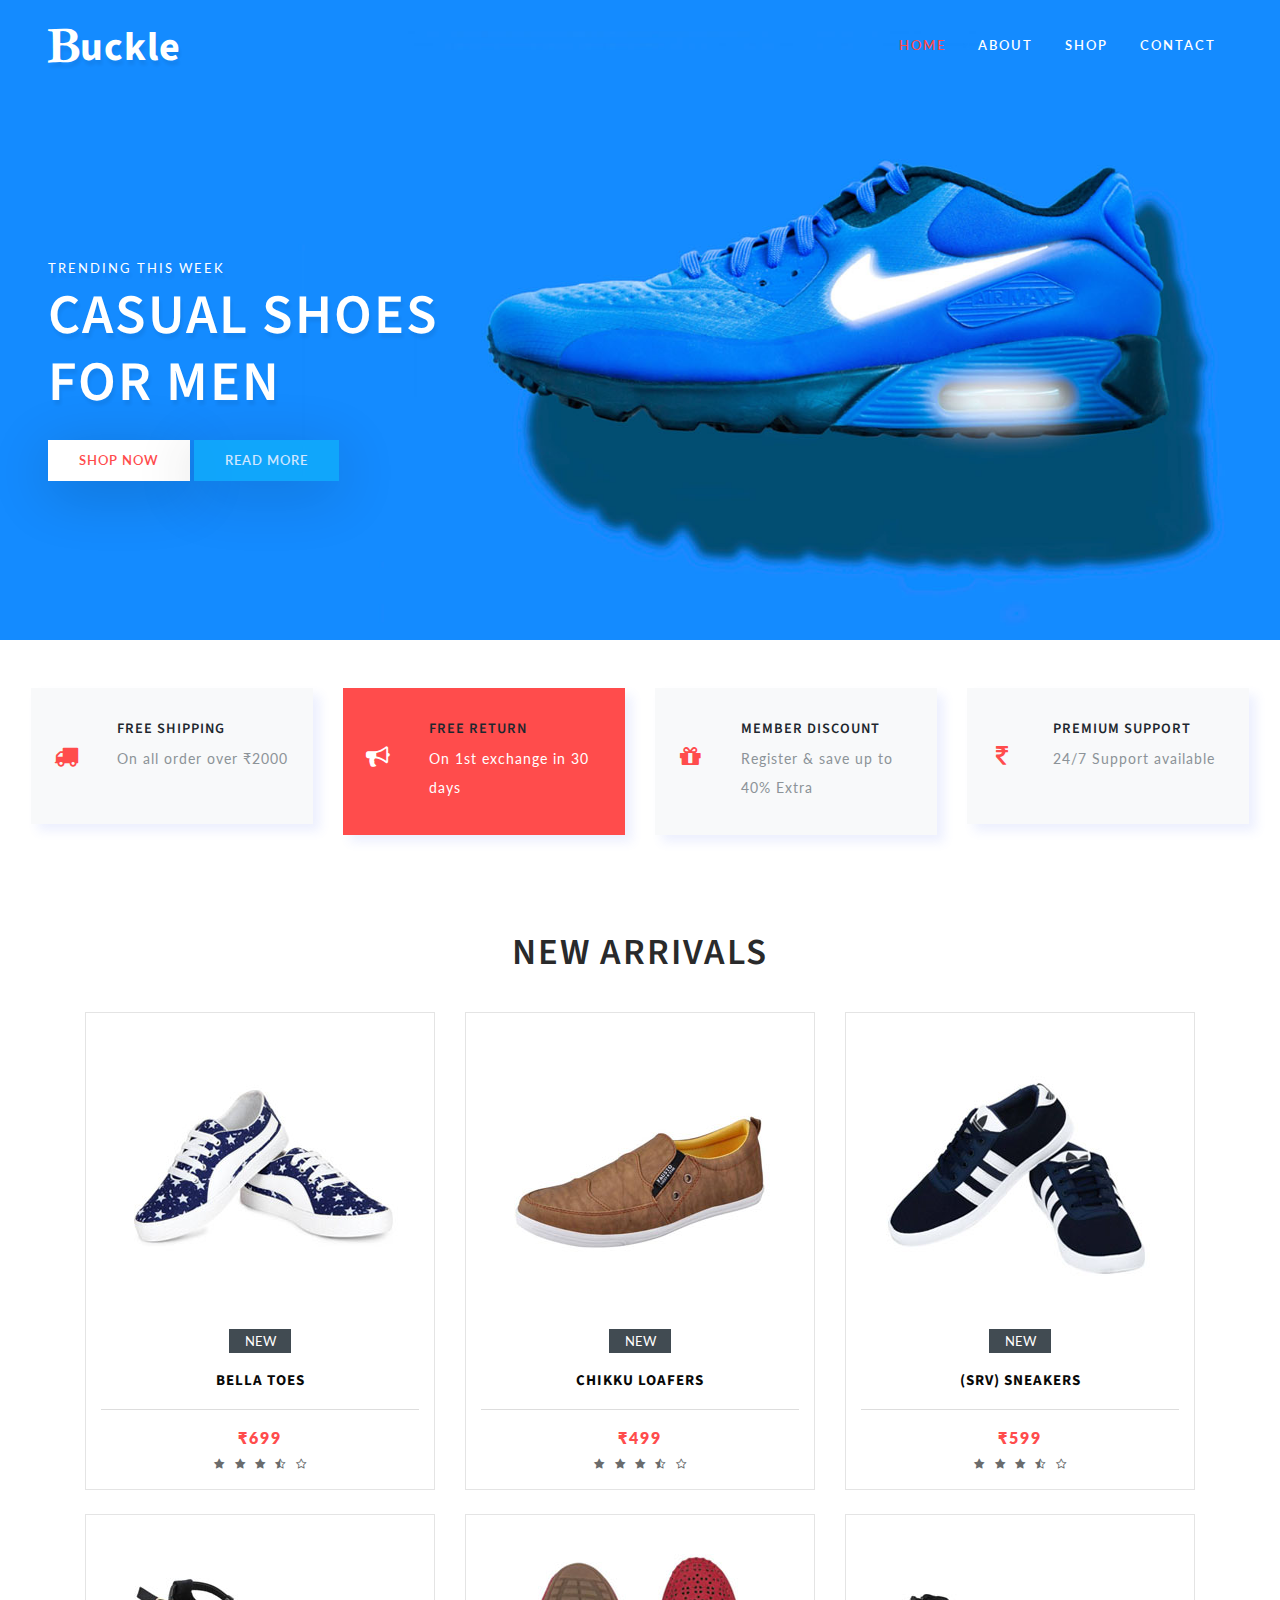
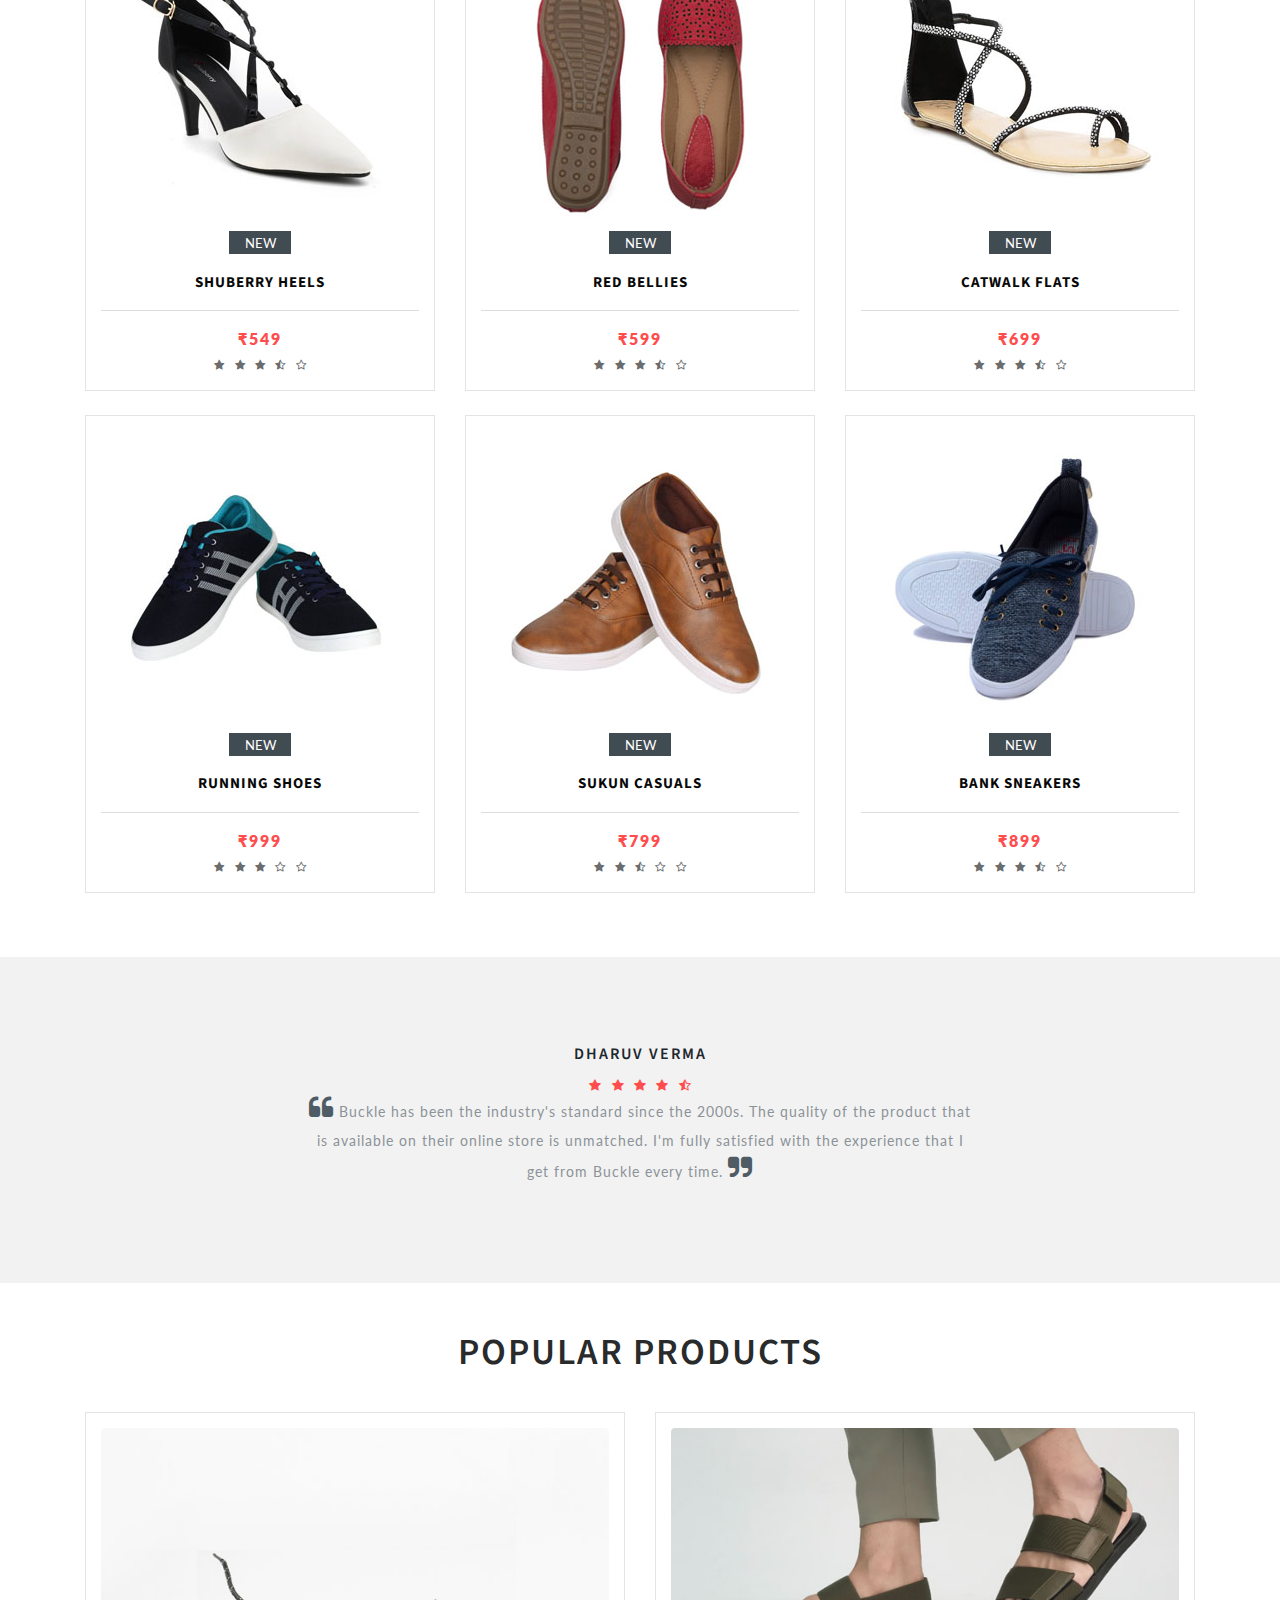
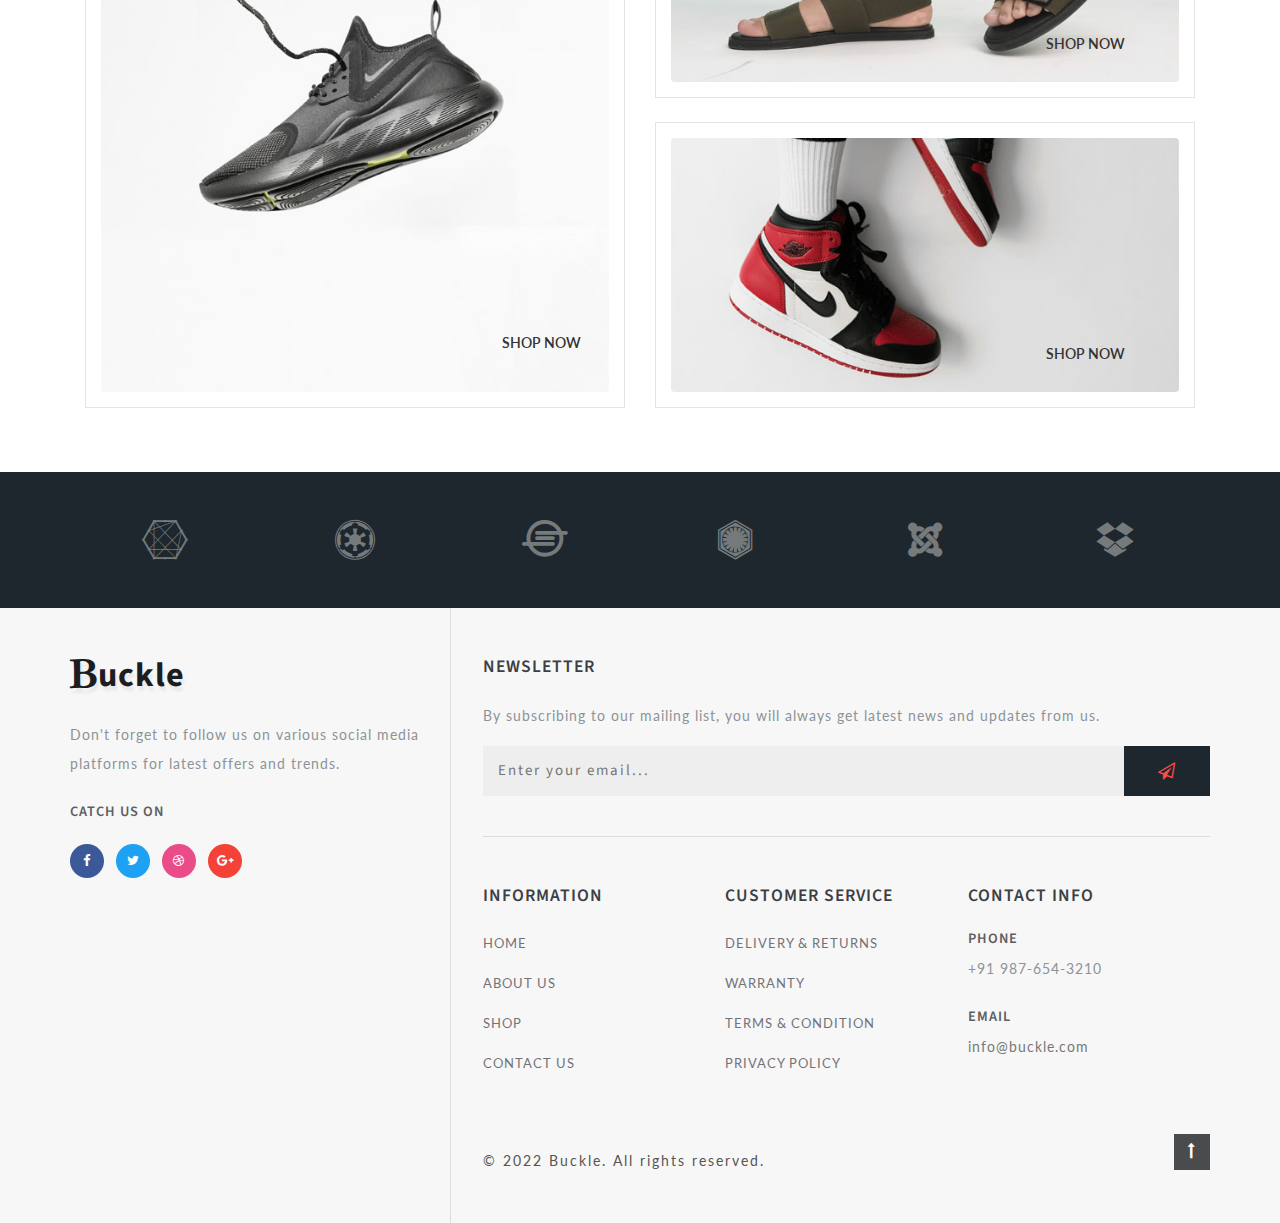
<file: index.html>
<!DOCTYPE html>
<html lang="en-US" dir="ltr">
    <head>
        <title>Buckle | Home</title>
        <meta name="viewport" content="width=device-width, initial-scale=1"/>
        <meta charset="UTF-8"/>
        <script>
            addEventListener("load", function() {
                setTimeout(hideURLbar, 0);
            }, false);
            function hideURLbar() {
                window.scrollTo(0, 1);
            }
        </script>
        <link rel="stylesheet" href="css/bootstrap.css">
        <link rel="stylesheet" href="css/style.css" type="text/css" media="all" />
        <link href="css/font-awesome.css" rel="stylesheet">
        <link rel="icon" href="./images/favicon.png" type="image/png"/>
        <link href="//fonts.googleapis.com/css?family=Lato:100,100i,300,300i,400,400i,700" rel="stylesheet">
        <link href="//fonts.googleapis.com/css?family=Source+Sans+Pro:200,200i,300,300i,400,400i,600,600i,700,700i,900" rel="stylesheet">
    </head>
    <body>
        <div class="main-banner" id="home">
            <header class="header">
                <div class="container-fluid px-lg-5">
                    <nav class="py-4">
                        <div id="logo">
                            <h1> <a href="index.html"><span class="fa fa-bold" aria-hidden="true"></span>uckle</a></h1>
                        </div>
                        <label for="drop" class="toggle">Menu</label>
                        <input type="checkbox" id="drop" />
                        <ul class="menu mt-2">
                            <li class="active"><a href="index.html">Home</a></li>
                            <li><a href="about.html">About</a></li>
                            <li><a href="shop.html">Shop</a></li>
                            <li><a href="contact.html">Contact</a></li>
                        </ul>
                    </nav>
                </div>
            </header>
            <div class="banner-info">
                <p>Trending this week</p>
                <h3 class="mb-4">Casual Shoes for Men</h3>
                <div class="ban-buttons">
                    <a href="shop.html" class="btn">Shop Now</a>
                    <a href="#" class="btn active">Read More</a>
                </div>
            </div>
        </div>
        <section class="about py-md-5 py-5">
            <div class="container-fluid">
                <div class="feature-grids row px-3">
                    <div class="col-lg-3 gd-bottom">
                        <div class="bottom-gd row">
                            <div class="icon-gd col-md-3 text-center"><span class="fa fa-truck" aria-hidden="true"></span></div>
                            <div class="icon-gd-info col-md-9">
                                <h3 class="mb-2">FREE SHIPPING</h3>
                                <p>On all order over ₹2000</p>
                            </div>
                        </div>
                    </div>
                    <div class="col-lg-3 gd-bottom">
                        <div class="bottom-gd row bottom-gd2-active">
                            <div class="icon-gd col-md-3 text-center"><span class="fa fa-bullhorn" aria-hidden="true"></span></div>
                            <div class="icon-gd-info col-md-9">
                                <h3 class="mb-2">FREE RETURN</h3>
                                <p>On 1st exchange in 30 days</p>
                            </div>
                        </div>
                    </div>
                    <div class="col-lg-3 gd-bottom">
                        <div class="bottom-gd row">
                            <div class="icon-gd col-md-3 text-center"> <span class="fa fa-gift" aria-hidden="true"></span></div>
                            <div class="icon-gd-info col-md-9">
                                <h3 class="mb-2">MEMBER DISCOUNT</h3>
                                <p>Register & save up to 40% Extra</p>
                            </div>

                        </div>
                    </div>
                    <div class="col-lg-3 gd-bottom">
                        <div class="bottom-gd row">
                            <div class="icon-gd col-md-3 text-center"> <span class="fa fa-inr" aria-hidden="true"></span></div>
                            <div class="icon-gd-info col-md-9">
                                <h3 class="mb-2">PREMIUM SUPPORT</h3>
                                <p>24/7 Support available</p>
                            </div>
                        </div>
                    </div>
                </div>
            </div>
        </section>
        <section class="about py-5">
            <div class="container pb-lg-3">
                <h3 class="tittle text-center">New Arrivals</h3>
                <div class="row">
                    <div class="col-md-4 product-men">
                        <div class="product-shoe-info shoe text-center">
                            <div class="men-thumb-item">
                                <img src="images/s1.jpg" class="img-fluid" alt="">
                                <span class="product-new-top">New</span>
                            </div>
                            <div class="item-info-product">
                                <h4>
                                    <a href="shop.html">Bella Toes </a>
                                </h4>

                                <div class="product_price">
                                    <div class="grid-price">
                                        <span class="money">₹699</span>
                                    </div>
                                </div>
                                <ul class="stars">
                                    <li><a href="#"><span class="fa fa-star" aria-hidden="true"></span></a></li>
                                    <li><a href="#"><span class="fa fa-star" aria-hidden="true"></span></a></li>
                                    <li><a href="#"><span class="fa fa-star" aria-hidden="true"></span></a></li>
                                    <li><a href="#"><span class="fa fa-star-half-o" aria-hidden="true"></span></a></li>
                                    <li><a href="#"><span class="fa fa-star-o" aria-hidden="true"></span></a></li>
                                </ul>
                            </div>
                        </div>
                    </div>
                    <div class="col-md-4 product-men">
                        <div class="product-shoe-info shoe text-center">
                            <div class="men-thumb-item">
                                <img src="images/s2.jpg" class="img-fluid" alt="">
                                <span class="product-new-top">New</span>
                            </div>
                            <div class="item-info-product">
                                <h4>
                                    <a href="shop.html">Chikku Loafers </a>
                                </h4>

                                <div class="product_price">
                                    <div class="grid-price">
                                        <span class="money">₹499</span>
                                    </div>
                                </div>
                                <ul class="stars">
                                    <li><a href="#"><span class="fa fa-star" aria-hidden="true"></span></a></li>
                                    <li><a href="#"><span class="fa fa-star" aria-hidden="true"></span></a></li>
                                    <li><a href="#"><span class="fa fa-star" aria-hidden="true"></span></a></li>
                                    <li><a href="#"><span class="fa fa-star-half-o" aria-hidden="true"></span></a></li>
                                    <li><a href="#"><span class="fa fa-star-o" aria-hidden="true"></span></a></li>
                                </ul>
                            </div>
                        </div>
                    </div>
                    <div class="col-md-4 product-men">
                        <div class="product-shoe-info shoe text-center">
                            <div class="men-thumb-item">
                                <img src="images/s3.jpg" class="img-fluid" alt="">
                                <span class="product-new-top">New</span>
                            </div>
                            <div class="item-info-product">
                                <h4>
                                    <a href="shop.html">(SRV) Sneakers </a>
                                </h4>

                                <div class="product_price">
                                    <div class="grid-price">
                                        <span class="money">₹599</span>
                                    </div>
                                </div>
                                <ul class="stars">
                                    <li><a href="#"><span class="fa fa-star" aria-hidden="true"></span></a></li>
                                    <li><a href="#"><span class="fa fa-star" aria-hidden="true"></span></a></li>
                                    <li><a href="#"><span class="fa fa-star" aria-hidden="true"></span></a></li>
                                    <li><a href="#"><span class="fa fa-star-half-o" aria-hidden="true"></span></a></li>
                                    <li><a href="#"><span class="fa fa-star-o" aria-hidden="true"></span></a></li>
                                </ul>
                            </div>
                        </div>
                    </div>
                    <div class="col-md-4 product-men my-lg-4">
                        <div class="product-shoe-info shoe text-center">
                            <div class="men-thumb-item">
                                <img src="images/s4.jpg" class="img-fluid" alt="">
                                <span class="product-new-top">New</span>
                            </div>
                            <div class="item-info-product">
                                <h4>
                                    <a href="shop.html">Shuberry Heels</a>
                                </h4>

                                <div class="product_price">
                                    <div class="grid-price">
                                        <span class="money">₹549</span>
                                    </div>
                                </div>
                                <ul class="stars">
                                    <li><a href="#"><span class="fa fa-star" aria-hidden="true"></span></a></li>
                                    <li><a href="#"><span class="fa fa-star" aria-hidden="true"></span></a></li>
                                    <li><a href="#"><span class="fa fa-star" aria-hidden="true"></span></a></li>
                                    <li><a href="#"><span class="fa fa-star-half-o" aria-hidden="true"></span></a></li>
                                    <li><a href="#"><span class="fa fa-star-o" aria-hidden="true"></span></a></li>
                                </ul>
                            </div>
                        </div>
                    </div>
                    <div class="col-md-4 product-men my-lg-4">
                        <div class="product-shoe-info shoe text-center">
                            <div class="men-thumb-item">
                                <img src="images/s5.jpg" class="img-fluid" alt="">
                                <span class="product-new-top">New</span>
                            </div>
                            <div class="item-info-product">
                                <h4>
                                    <a href="shop.html">Red Bellies </a>
                                </h4>

                                <div class="product_price">
                                    <div class="grid-price">
                                        <span class="money">₹599</span>
                                    </div>
                                </div>
                                <ul class="stars">
                                    <li><a href="#"><span class="fa fa-star" aria-hidden="true"></span></a></li>
                                    <li><a href="#"><span class="fa fa-star" aria-hidden="true"></span></a></li>
                                    <li><a href="#"><span class="fa fa-star" aria-hidden="true"></span></a></li>
                                    <li><a href="#"><span class="fa fa-star-half-o" aria-hidden="true"></span></a></li>
                                    <li><a href="#"><span class="fa fa-star-o" aria-hidden="true"></span></a></li>
                                </ul>
                            </div>
                        </div>
                    </div>
                    <div class="col-md-4 product-men my-lg-4">
                        <div class="product-shoe-info shoe text-center">
                            <div class="men-thumb-item">
                                <img src="images/s6.jpg" class="img-fluid" alt="">
                                <span class="product-new-top">New</span>
                            </div>
                            <div class="item-info-product">
                                <h4>
                                    <a href="shop.html">Catwalk Flats </a>
                                </h4>

                                <div class="product_price">
                                    <div class="grid-price">
                                        <span class="money">₹699</span>
                                    </div>
                                </div>
                                <ul class="stars">
                                    <li><a href="#"><span class="fa fa-star" aria-hidden="true"></span></a></li>
                                    <li><a href="#"><span class="fa fa-star" aria-hidden="true"></span></a></li>
                                    <li><a href="#"><span class="fa fa-star" aria-hidden="true"></span></a></li>
                                    <li><a href="#"><span class="fa fa-star-half-o" aria-hidden="true"></span></a></li>
                                    <li><a href="#"><span class="fa fa-star-o" aria-hidden="true"></span></a></li>
                                </ul>
                            </div>
                        </div>
                    </div>
                    <div class="col-md-4 product-men">
                        <div class="product-shoe-info shoe text-center">
                            <div class="men-thumb-item">
                                <img src="images/s7.jpg" class="img-fluid" alt="">
                                <span class="product-new-top">New</span>
                            </div>
                            <div class="item-info-product">
                                <h4>
                                    <a href="shop.html">Running Shoes </a>
                                </h4>

                                <div class="product_price">
                                    <div class="grid-price">
                                        <span class="money">₹999</span>
                                    </div>
                                </div>
                                <ul class="stars">
                                    <li><a href="#"><span class="fa fa-star" aria-hidden="true"></span></a></li>
                                    <li><a href="#"><span class="fa fa-star" aria-hidden="true"></span></a></li>
                                    <li><a href="#"><span class="fa fa-star" aria-hidden="true"></span></a></li>
                                    <li><a href="#"><span class="fa fa-star-o" aria-hidden="true"></span></a></li>
                                    <li><a href="#"><span class="fa fa-star-o" aria-hidden="true"></span></a></li>
                                </ul>
                            </div>
                        </div>
                    </div>
                    <div class="col-md-4 product-men">
                        <div class="product-shoe-info shoe text-center">
                            <div class="men-thumb-item">
                                <img src="images/s8.jpg" class="img-fluid" alt="">
                                <span class="product-new-top">New</span>
                            </div>
                            <div class="item-info-product">
                                <h4>
                                    <a href="shop.html">Sukun Casuals </a>
                                </h4>

                                <div class="product_price">
                                    <div class="grid-price ">
                                        <span class="money ">₹799</span>
                                    </div>
                                </div>
                                <ul class="stars">
                                    <li><a href="#"><span class="fa fa-star" aria-hidden="true"></span></a></li>
                                    <li><a href="#"><span class="fa fa-star" aria-hidden="true"></span></a></li>
                                    <li><a href="#"><span class="fa fa-star-half-o" aria-hidden="true"></span></a></li>
                                    <li><a href="#"><span class="fa fa-star-o" aria-hidden="true"></span></a></li>
                                    <li><a href="#"><span class="fa fa-star-o" aria-hidden="true"></span></a></li>
                                </ul>
                            </div>
                        </div>
                    </div>
                    <div class="col-md-4 product-men">
                        <div class="product-shoe-info shoe text-center">
                            <div class="men-thumb-item">
                                <img src="images/s9.jpg" class="img-fluid" alt="">
                                <span class="product-new-top">New</span>
                            </div>
                            <div class="item-info-product">
                                <h4>
                                    <a href="shop.html">Bank Sneakers</a>
                                </h4>

                                <div class="product_price">
                                    <div class="grid-price">
                                        <span class="money">₹899</span>
                                    </div>
                                </div>
                                <ul class="stars">
                                    <li><a href="#"><span class="fa fa-star" aria-hidden="true"></span></a></li>
                                    <li><a href="#"><span class="fa fa-star" aria-hidden="true"></span></a></li>
                                    <li><a href="#"><span class="fa fa-star" aria-hidden="true"></span></a></li>
                                    <li><a href="#"><span class="fa fa-star-half-o" aria-hidden="true"></span></a></li>
                                    <li><a href="#"><span class="fa fa-star-o" aria-hidden="true"></span></a></li>
                                </ul>
                            </div>
                        </div>
                    </div>
                </div>
            </div>
        </section>
        <section class="testimonials py-5">
            <div class="container">
                <div class="test-info text-center">
                    <h3 class="my-md-2 my-3">Dharuv Verma</h3>
                    <ul class="list-unstyled w3layouts-icons clients">
                        <li>
                            <span class="fa fa-star"></span>
                        </li>
                        <li>
                            <span class="fa fa-star"></span>
                        </li>
                        <li>
                            <span class="fa fa-star"></span>
                        </li>
                        <li>
                            <span class="fa fa-star"></span>
                        </li>
                        <li>
                            <span class="fa fa-star-half-o"></span>
                        </li>
                    </ul>
                    <p><span class="fa fa-quote-left"></span> Buckle has been the industry's standard since the 2000s. The quality of the product that is available on their online store is unmatched. I'm fully satisfied with the experience that I get from Buckle every time. <span class="fa fa-quote-right"></span></p>
                </div>
            </div>
        </section>
        <section class="about py-5">
            <div class="container pb-lg-3">
                <h3 class="tittle text-center">Popular Products</h3>
                <div class="row">
                    <div class="col-md-6 latest-left">
                        <div class="product-shoe-info shoe text-center">
                            <img src="images/img1.jpg" class="img-fluid" alt="">
                            <div class="shop-now"><a href="shop.html" class="btn">Shop Now</a></div>
                        </div>
                    </div>
                    <div class="col-md-6 latest-right">
                        <div class="row latest-grids">
                            <div class="latest-grid1 product-men col-12">
                                <div class="product-shoe-info shoe text-center">
                                    <div class="men-thumb-item">
                                        <img src="images/img2.jpg" class="img-fluid" alt="">
                                        <div class="shop-now"><a href="shop.html" class="btn">Shop Now</a></div>
                                    </div>
                                </div>
                            </div>
                            <div class="latest-grid2 product-men col-12 mt-lg-4">
                                <div class="product-shoe-info shoe text-center">
                                    <div class="men-thumb-item">
                                        <img src="images/img3.jpg" class="img-fluid" alt="">
                                        <div class="shop-now"><a href="shop.html" class="btn">Shop Now</a></div>
                                    </div>
                                </div>
                            </div>
                        </div>
                    </div>
                </div>
            </div>
        </section>
        <section class="brands py-5" id="brands">
            <div class="container py-lg-0">
                <div class="row text-center brand-items">
                    <div class="col-sm-2 col-3">
                        <a href="#"><span class="fa fa-connectdevelop" aria-hidden="true"></span></a>
                    </div>
                    <div class="col-sm-2 col-3">
                        <a href="#"><span class="fa fa-empire" aria-hidden="true"></span></a>
                    </div>
                    <div class="col-sm-2 col-3">
                        <a href="#"><span class="fa fa-ioxhost" aria-hidden="true"></span></a>
                    </div>
                    <div class="col-sm-2 col-3">
                        <a href="#"><span class="fa fa-first-order" aria-hidden="true"></span></a>
                    </div>
                    <div class="col-sm-2 col-3 mt-sm-0 mt-4">
                        <a href="#"><span class="fa fa-joomla" aria-hidden="true"></span></a>
                    </div>
                    <div class="col-sm-2 col-3 mt-sm-0 mt-4">
                        <a href="#"><span class="fa fa-dropbox" aria-hidden="true"></span></a>
                    </div>
                </div>
            </div>
        </section>
        <footer>
            <div class="container">
                <div class="row footer-top">
                    <div class="col-lg-4 footer-grid_section_w3layouts">
                        <h2 class="logo-2 mb-lg-4 mb-3">
                            <a href="index.html"><span class="fa fa-bold" aria-hidden="true"></span>uckle</a>
                        </h2>
                        <p>Don't forget to follow us on various social media platforms for latest offers and trends.</p>
                        <h4 class="sub-con-fo ad-info my-4">Catch us on</h4>
                        <ul class="w3layouts_social_list list-unstyled">
                            <li>
                                <a href="#" class="w3pvt_facebook">
                                    <span class="fa fa-facebook-f"></span>
                                </a>
                            </li>
                            <li class="mx-2">
                                <a href="#" class="w3pvt_twitter">
                                    <span class="fa fa-twitter"></span>
                                </a>
                            </li>
                            <li>
                                <a href="#" class="w3pvt_dribble">
                                    <span class="fa fa-dribbble"></span>
                                </a>
                            </li>
                            <li class="ml-2">
                                <a href="#" class="w3pvt_google">
                                    <span class="fa fa-google-plus"></span>
                                </a>
                            </li>
                        </ul>
                    </div>
                    <div class="col-lg-8 footer-right">
                        <div class="w3layouts-news-letter">
                            <h3 class="footer-title text-uppercase text-wh mb-lg-4 mb-3">Newsletter</h3>
                            <p>By subscribing to our mailing list, you will always get latest news and updates from us.</p>
                            <form action="#" method="post" class="w3layouts-newsletter">
                                <input type="email" name="Email" placeholder="Enter your email..." required="">
                                <button class="btn1"><span class="fa fa-paper-plane-o" aria-hidden="true"></span></button>
                            </form>
                        </div>
                        <div class="row mt-lg-4 bottom-w3layouts-sec-nav mx-0">
                            <div class="col-md-4 footer-grid_section_w3layouts">
                                <h3 class="footer-title text-uppercase text-wh mb-lg-4 mb-3">Information</h3>
                                <ul class="list-unstyled w3layouts-icons">
                                    <li>
                                        <a href="index.html">Home</a>
                                    </li>
                                    <li class="mt-3">
                                        <a href="about.html">About Us</a>
                                    </li>
                                    <li class="mt-3">
                                        <a href="shop.html">Shop</a>
                                    </li>
                                    <li class="mt-3">
                                        <a href="contact.html">Contact Us</a>
                                    </li>
                                </ul>
                            </div>
                            <div class="col-md-4 footer-grid_section_w3layouts">
                                <div class="agileinfo_social_icons">
                                    <h3 class="footer-title text-uppercase text-wh mb-lg-4 mb-3">Customer Service</h3>
                                    <ul class="list-unstyled w3layouts-icons">
                                        <li class="mt-3">
                                            <a href="#">Delivery & Returns</a>
                                        </li>
                                        <li class="mt-3">
                                            <a href="#">Warranty</a>
                                        </li>
                                        <li class="mt-3">
                                            <a href="#">Terms & Condition</a>
                                        </li>
                                        <li class="mt-3">
                                            <a href="#">Privacy Policy</a>
                                        </li>
                                    </ul>
                                </div>
                            </div>
                            <div class="col-md-4 footer-grid_section_w3layouts my-md-0 my-5">
                                <h3 class="footer-title text-uppercase text-wh mb-lg-4 mb-3">Contact Info</h3>
                                <div class="contact-info">
                                    <div class="footer-address-inf">
                                        <h4 class="ad-info mb-2">Phone</h4>
                                        <p>+91 987-654-3210</p>
                                    </div>
                                    <div class="footer-address-inf my-4">
                                        <h4 class="ad-info mb-2">Email </h4>
                                        <p><a href="mailto:info@buckle.com">info@buckle.com</a></p>
                                    </div>
                                </div>
                            </div>
                        </div>
                        <div class="cpy-right text-left row">
                            <p class="col-md-10">© 2022 Buckle. All rights reserved.</p>
                            <a href="#home" class="move-top text-right col-md-2"><span class="fa fa-long-arrow-up" aria-hidden="true"></span></a>
                        </div>
                    </div>
                </div>
            </div>
        </footer>
    </body>
</html>
</file>
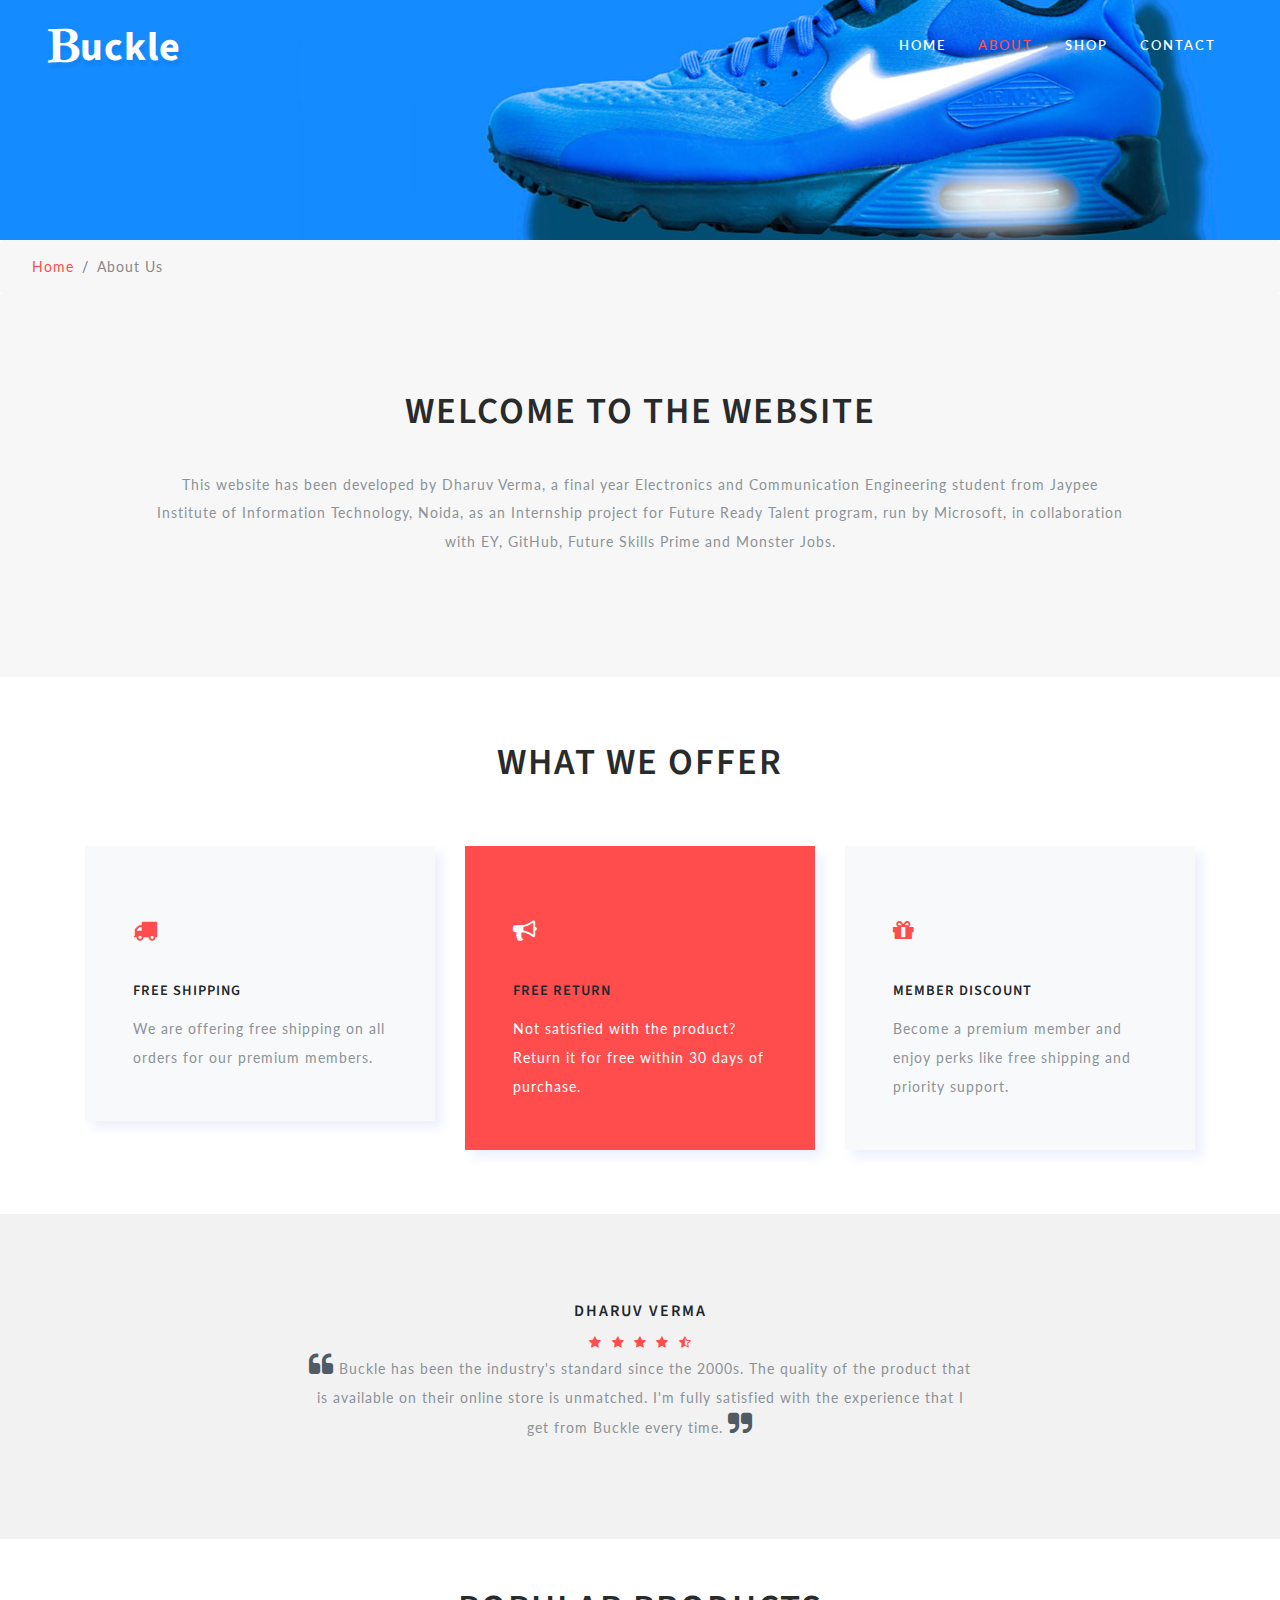
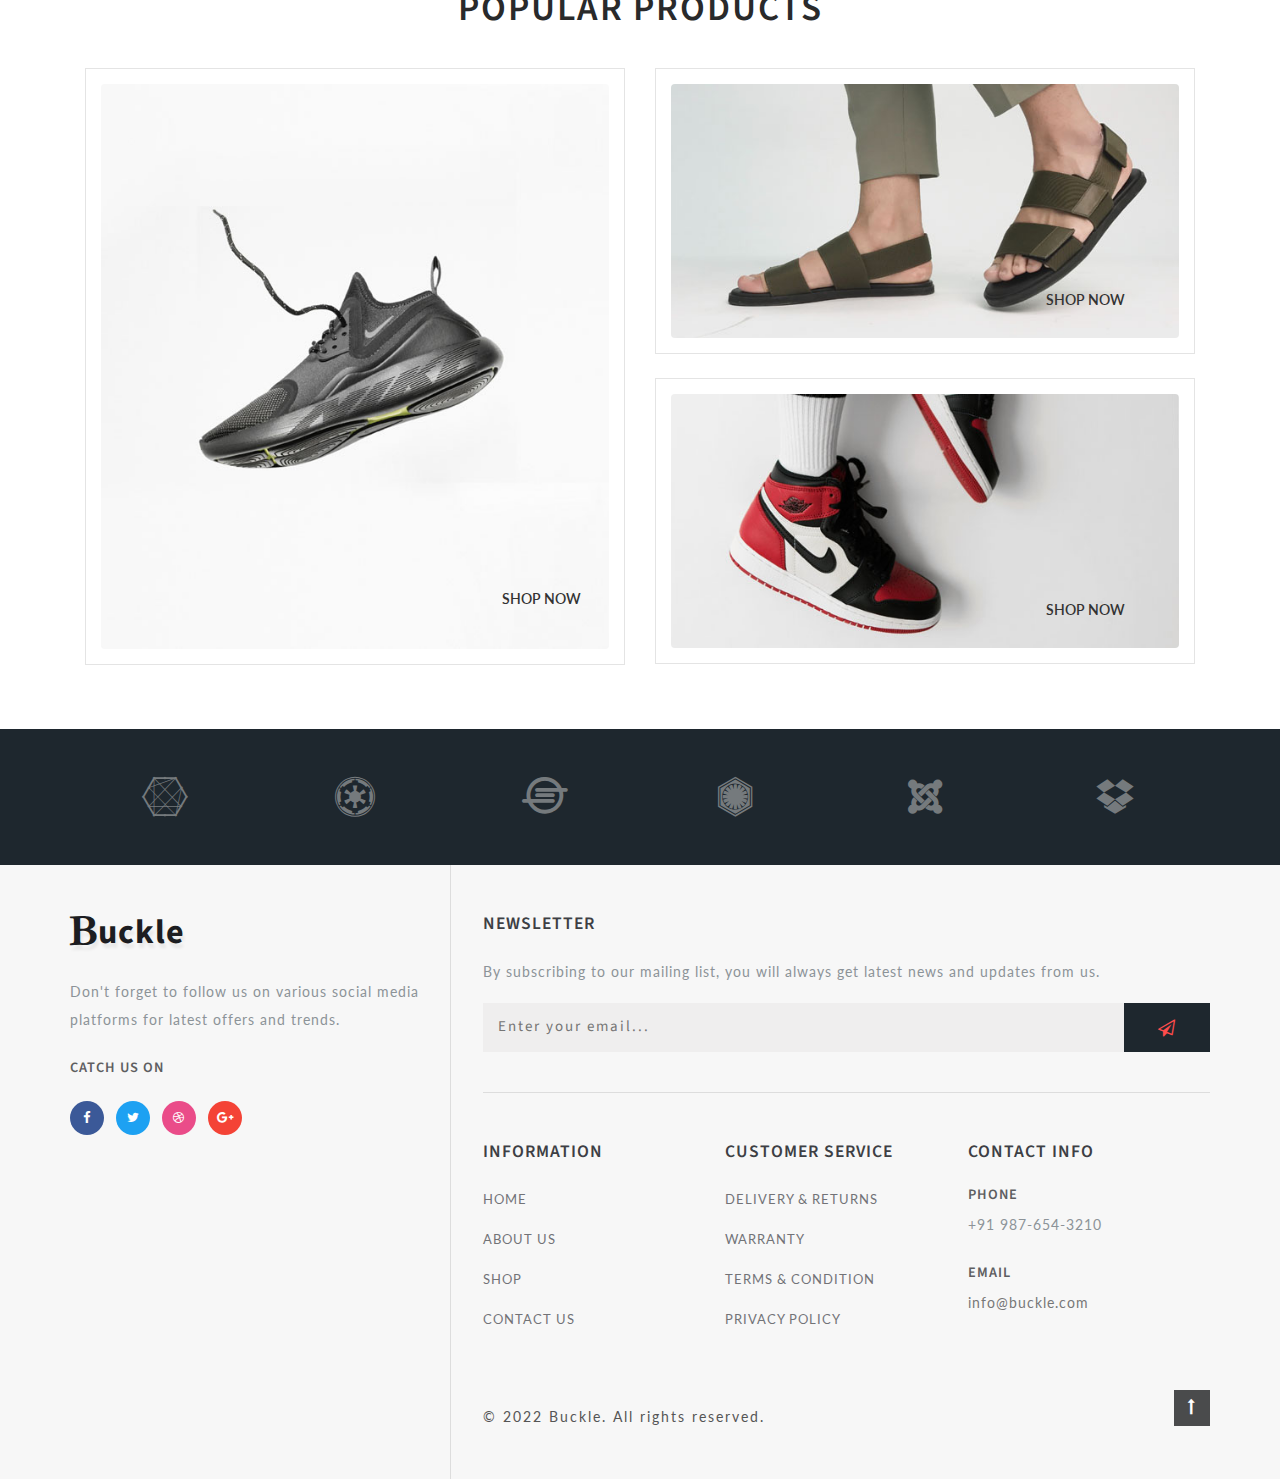
<file: about.html>
<!DOCTYPE html>
<html lang="en-US" dir="ltr">
    <head>
        <title>Buckle | About</title>
        <meta name="viewport" content="width=device-width, initial-scale=1"/>
        <meta charset="UTF-8"/>
        <script>
            addEventListener("load", function() {
                setTimeout(hideURLbar, 0);
            }, false);
            function hideURLbar() {
                window.scrollTo(0, 1);
            }
        </script>
        <link rel="stylesheet" href="css/bootstrap.css">
        <link rel="stylesheet" href="css/style.css" type="text/css" media="all" />
        <link href="css/font-awesome.css" rel="stylesheet">
        <link rel="icon" href="./images/favicon.png" type="image/png"/>
        <link href="//fonts.googleapis.com/css?family=Lato:100,100i,300,300i,400,400i,700" rel="stylesheet">
        <link href="//fonts.googleapis.com/css?family=Source+Sans+Pro:200,200i,300,300i,400,400i,600,600i,700,700i,900" rel="stylesheet">
    </head>
    <body>
        <div class="main-banner inner" id="home">
            <header class="header">
                <div class="container-fluid px-lg-5">
                    <nav class="py-4">
                        <div id="logo">
                            <h1> <a href="index.html"><span class="fa fa-bold" aria-hidden="true"></span>uckle</a></h1>
                        </div>
                        <label for="drop" class="toggle">Menu</label>
                        <input type="checkbox" id="drop" />
                        <ul class="menu mt-2">
                            <li><a href="index.html">Home</a></li>
                            <li class="active"><a href="about.html">About</a></li>
                            <li><a href="shop.html">Shop</a></li>
                            <li><a href="contact.html">Contact</a></li>
                        </ul>
                    </nav>
                </div>
            </header>
        </div>
        <ol class="breadcrumb">
            <li class="breadcrumb-item">
                <a href="index.html">Home</a>
            </li>
            <li class="breadcrumb-item active">About Us</li>
        </ol>
        <section class="hand-crafted py-5">
            <div class="container">
                <div class="inner-sec py-md-5 px-lg-5">
                    <h3 class="tittle text-center">Welcome to the website</h3>
                    <p class="mb-4 text-center px-lg-4">This website has been developed by Dharuv Verma, a final year Electronics and Communication Engineering student from Jaypee Institute of Information Technology, Noida, as an Internship project for Future Ready Talent program, run by Microsoft, in collaboration with EY, GitHub, Future Skills Prime and Monster Jobs.</p>
                </div>
            </div>
        </section>
        <section class="about py-md-5 py-5">
            <div class="container py-md-3">
                <h3 class="tittle text-center">What We Offer</h3>
                <div class="feature-grids row">
                    <div class="col-md-4 gd-bottom mt-lg-4">
                        <div class="bottom-gd p-lg-5 p-4">
                            <span class="fa fa-truck" aria-hidden="true"></span>
                            <h3 class="my-3">FREE SHIPPING</h3>
                            <p>We are offering free shipping on all orders for our premium members.</p>
                        </div>
                    </div>
                    <div class="col-md-4 gd-bottom mt-lg-4">
                        <div class="bottom-gd2-active p-lg-5 p-4">
                            <span class="fa fa-bullhorn" aria-hidden="true"></span>
                            <h3 class="my-3">FREE RETURN</h3>
                            <p>Not satisfied with the product? Return it for free within 30 days of purchase.</p>
                        </div>
                    </div>
                    <div class="col-md-4 gd-bottom mt-lg-4">
                        <div class="bottom-gd p-lg-5 p-4">
                            <span class="fa fa-gift" aria-hidden="true"></span>
                            <h3 class="my-3">MEMBER DISCOUNT</h3>
                            <p>Become a premium member and enjoy perks like free shipping and priority support.</p>
                        </div>
                    </div>

                </div>
            </div>
        </section>
        <section class="testimonials py-5">
            <div class="container">
                <div class="test-info text-center">
                    <h3 class="my-md-2 my-3">Dharuv Verma</h3>
                    <ul class="list-unstyled w3layouts-icons clients">
                        <li>
                            <span class="fa fa-star"></span>
                        </li>
                        <li>
                            <span class="fa fa-star"></span>
                        </li>
                        <li>
                            <span class="fa fa-star"></span>
                        </li>
                        <li>
                            <span class="fa fa-star"></span>
                        </li>
                        <li>
                            <span class="fa fa-star-half-o"></span>
                        </li>
                    </ul>
                    <p><span class="fa fa-quote-left"></span> Buckle has been the industry's standard since the 2000s. The quality of the product that is available on their online store is unmatched. I'm fully satisfied with the experience that I get from Buckle every time. <span class="fa fa-quote-right"></span></p>
                </div>
            </div>
        </section>
        <section class="about py-5">
            <div class="container pb-lg-3">
                <h3 class="tittle text-center">Popular Products</h3>
                <div class="row">
                    <div class="col-md-6 latest-left">
                        <div class="product-shoe-info shoe text-center">
                            <img src="images/img1.jpg" class="img-fluid" alt="">
                            <div class="shop-now"><a href="shop.html" class="btn">Shop Now</a></div>
                        </div>
                    </div>
                    <div class="col-md-6 latest-right">
                        <div class="row latest-grids">
                            <div class="latest-grid1 product-men col-12">
                                <div class="product-shoe-info shoe text-center">
                                    <div class="men-thumb-item">
                                        <img src="images/img2.jpg" class="img-fluid" alt="">
                                        <div class="shop-now"><a href="shop.html" class="btn">Shop Now</a></div>
                                    </div>
                                </div>
                            </div>
                            <div class="latest-grid2 product-men col-12 mt-lg-4">
                                <div class="product-shoe-info shoe text-center">
                                    <div class="men-thumb-item">
                                        <img src="images/img3.jpg" class="img-fluid" alt="">
                                        <div class="shop-now"><a href="shop.html" class="btn">Shop Now</a></div>
                                    </div>
                                </div>
                            </div>
                        </div>
                    </div>
                </div>
            </div>
        </section>
        <section class="brands py-5" id="brands">
            <div class="container py-lg-0">
                <div class="row text-center brand-items">
                    <div class="col-sm-2 col-3">
                        <a href="#"><span class="fa fa-connectdevelop" aria-hidden="true"></span></a>
                    </div>
                    <div class="col-sm-2 col-3">
                        <a href="#"><span class="fa fa-empire" aria-hidden="true"></span></a>
                    </div>
                    <div class="col-sm-2 col-3">
                        <a href="#"><span class="fa fa-ioxhost" aria-hidden="true"></span></a>
                    </div>
                    <div class="col-sm-2 col-3">
                        <a href="#"><span class="fa fa-first-order" aria-hidden="true"></span></a>
                    </div>
                    <div class="col-sm-2 col-3 mt-sm-0 mt-4">
                        <a href="#"><span class="fa fa-joomla" aria-hidden="true"></span></a>
                    </div>
                    <div class="col-sm-2 col-3 mt-sm-0 mt-4">
                        <a href="#"><span class="fa fa-dropbox" aria-hidden="true"></span></a>
                    </div>
                </div>
            </div>
        </section>
        <footer>
            <div class="container">
                <div class="row footer-top">
                    <div class="col-lg-4 footer-grid_section_w3layouts">
                        <h2 class="logo-2 mb-lg-4 mb-3">
                            <a href="index.html"><span class="fa fa-bold" aria-hidden="true"></span>uckle</a>
                        </h2>
                        <p>Don't forget to follow us on various social media platforms for latest offers and trends.</p>
                        <h4 class="sub-con-fo ad-info my-4">Catch us on</h4>
                        <ul class="w3layouts_social_list list-unstyled">
                            <li>
                                <a href="#" class="w3pvt_facebook">
                                    <span class="fa fa-facebook-f"></span>
                                </a>
                            </li>
                            <li class="mx-2">
                                <a href="#" class="w3pvt_twitter">
                                    <span class="fa fa-twitter"></span>
                                </a>
                            </li>
                            <li>
                                <a href="#" class="w3pvt_dribble">
                                    <span class="fa fa-dribbble"></span>
                                </a>
                            </li>
                            <li class="ml-2">
                                <a href="#" class="w3pvt_google">
                                    <span class="fa fa-google-plus"></span>
                                </a>
                            </li>
                        </ul>
                    </div>
                    <div class="col-lg-8 footer-right">
                        <div class="w3layouts-news-letter">
                            <h3 class="footer-title text-uppercase text-wh mb-lg-4 mb-3">Newsletter</h3>
                            <p>By subscribing to our mailing list, you will always get latest news and updates from us.</p>
                            <form action="#" method="post" class="w3layouts-newsletter">
                                <input type="email" name="Email" placeholder="Enter your email..." required="">
                                <button class="btn1"><span class="fa fa-paper-plane-o" aria-hidden="true"></span></button>
                            </form>
                        </div>
                        <div class="row mt-lg-4 bottom-w3layouts-sec-nav mx-0">
                            <div class="col-md-4 footer-grid_section_w3layouts">
                                <h3 class="footer-title text-uppercase text-wh mb-lg-4 mb-3">Information</h3>
                                <ul class="list-unstyled w3layouts-icons">
                                    <li>
                                        <a href="index.html">Home</a>
                                    </li>
                                    <li class="mt-3">
                                        <a href="about.html">About Us</a>
                                    </li>
                                    <li class="mt-3">
                                        <a href="shop.html">Shop</a>
                                    </li>
                                    <li class="mt-3">
                                        <a href="contact.html">Contact Us</a>
                                    </li>
                                </ul>
                            </div>
                            <div class="col-md-4 footer-grid_section_w3layouts">
                                <div class="agileinfo_social_icons">
                                    <h3 class="footer-title text-uppercase text-wh mb-lg-4 mb-3">Customer Service</h3>
                                    <ul class="list-unstyled w3layouts-icons">
                                        <li class="mt-3">
                                            <a href="#">Delivery & Returns</a>
                                        </li>
                                        <li class="mt-3">
                                            <a href="#">Warranty</a>
                                        </li>
                                        <li class="mt-3">
                                            <a href="#">Terms & Condition</a>
                                        </li>
                                        <li class="mt-3">
                                            <a href="#">Privacy Policy</a>
                                        </li>
                                    </ul>
                                </div>
                            </div>
                            <div class="col-md-4 footer-grid_section_w3layouts my-md-0 my-5">
                                <h3 class="footer-title text-uppercase text-wh mb-lg-4 mb-3">Contact Info</h3>
                                <div class="contact-info">
                                    <div class="footer-address-inf">
                                        <h4 class="ad-info mb-2">Phone</h4>
                                        <p>+91 987-654-3210</p>
                                    </div>
                                    <div class="footer-address-inf my-4">
                                        <h4 class="ad-info mb-2">Email </h4>
                                        <p><a href="mailto:info@buckle.com">info@buckle.com</a></p>
                                    </div>
                                </div>
                            </div>
                        </div>
                        <div class="cpy-right text-left row">
                            <p class="col-md-10">© 2022 Buckle. All rights reserved.</p>
                            <a href="#home" class="move-top text-right col-md-2"><span class="fa fa-long-arrow-up" aria-hidden="true"></span></a>
                        </div>
                    </div>
                </div>
            </div>
        </footer>
    </body>
</html>
</file>
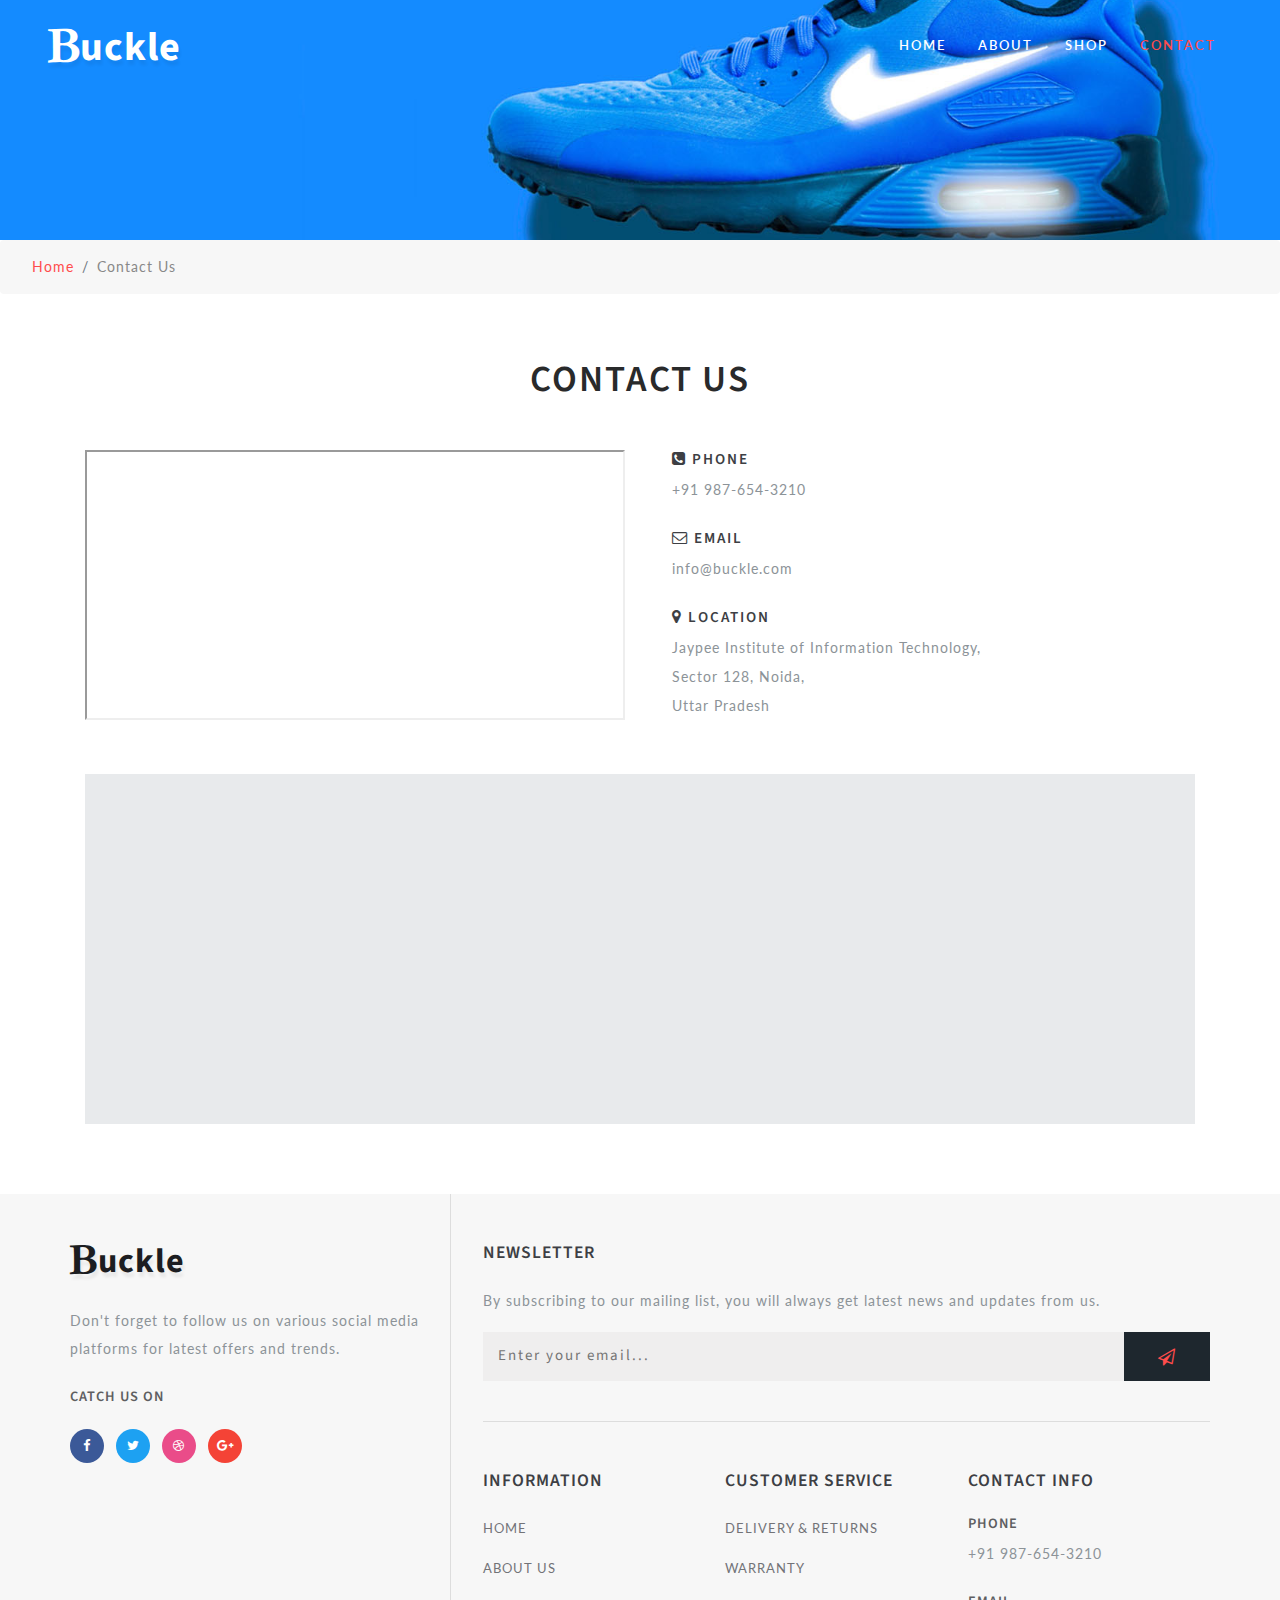
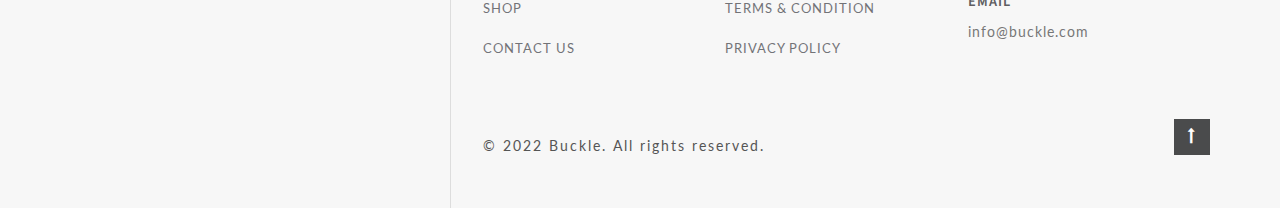
<file: contact.html>
<!DOCTYPE html>
<html lang="en-US" dir="ltr">
    <head>
        <title>Buckle | Contact</title>
        <meta name="viewport" content="width=device-width, initial-scale=1"/>
        <meta charset="UTF-8" />
        <script>
            addEventListener("load", function() {
                setTimeout(hideURLbar, 0);
            }, false);
            function hideURLbar() {
                window.scrollTo(0, 1);
            }
        </script>
        <link rel="stylesheet" href="css/bootstrap.css">
        <link rel="stylesheet" href="css/style.css" type="text/css" media="all" />
        <link href="css/font-awesome.css" rel="stylesheet">
        <link rel="icon" href="./images/favicon.png" type="image/png"/>
        <link href="//fonts.googleapis.com/css?family=Lato:100,100i,300,300i,400,400i,700" rel="stylesheet">
        <link href="//fonts.googleapis.com/css?family=Source+Sans+Pro:200,200i,300,300i,400,400i,600,600i,700,700i,900" rel="stylesheet">
    </head>
    <body>
        <div class="main-banner inner" id="home">
            <header class="header">
                <div class="container-fluid px-lg-5">
                    <nav class="py-4">
                        <div id="logo">
                            <h1> <a href="index.html"><span class="fa fa-bold" aria-hidden="true"></span>uckle</a></h1>
                        </div>
                        <label for="drop" class="toggle">Menu</label>
                        <input type="checkbox" id="drop" />
                        <ul class="menu mt-2">
                            <li><a href="index.html">Home</a></li>
                            <li><a href="about.html">About</a></li>
                            <li><a href="shop.html">Shop</a></li>
                            <li class="active"><a href="contact.html">Contact</a></li>
                        </ul>
                    </nav>
                </div>
            </header>
        </div>
        <ol class="breadcrumb">
            <li class="breadcrumb-item">
                <a href="index.html">Home</a>
            </li>
            <li class="breadcrumb-item active">Contact Us</li>
        </ol>
        <section class="ab-info-main py-5">
            <div class="container py-3">
                <h3 class="tittle text-center">Contact Us</h3>
                <div class="row contact-main-info mt-5">
                    <div class="col-md-6 contact-right-content">
                        <iframe src='https://webchat.botframework.com/embed/BuckleChatBot?s=BiqfzfdccwI.Bf1PUFpFDBFNgIrKbH2HkXhna0ftySHPMaokU9r22bI'  style='min-width: 400px; width: 100%; min-height: 270px;'></iframe>
                    </div>
                    <div class="col-md-6 contact-left-content">
                        <div class="address-con">
                            <h4 class="mb-2"><span class="fa fa-phone-square" aria-hidden="true"></span> Phone</h4>
                            <p>+91 987-654-3210</p>
                        </div>
                        <div class="address-con my-4">
                            <h4 class="mb-2"><span class="fa fa-envelope-o" aria-hidden="true"></span> Email </h4>
                            <p><a href="mailto:info@buckle.com">info@buckle.com</a></p>
                        </div>
                        <div class="address-con">
                            <h4 class="mb-2"><span class="fa fa-map-marker" aria-hidden="true"></span> Location </h4>
                            <p>Jaypee Institute of Information Technology,<br>Sector 128, Noida,<br>Uttar Pradesh</p>
                        </div>
                    </div>
                </div>
                <div class="map-fo mt-lg-5 mt-4">
                    <iframe src="https://www.google.com/maps/embed?pb=!1m18!1m12!1m3!1d3531.10691136782!2d77.36258979122607!3d28.518594589224417!2m3!1f0!2f0!3f0!3m2!1i1024!2i768!4f13.1!3m3!1m2!1s0x390ce63ce7fae835%3A0x5714a74a5abdf3e6!2sJaypee%20Institute%20of%20Information%20Technology!5e0!3m2!1sen!2sin!4v1661416920596!5m2!1sen!2sin" allowfullscreen></iframe>
                </div>
            </div>
        </section>
        <footer>
            <div class="container">
                <div class="row footer-top">
                    <div class="col-lg-4 footer-grid_section_w3layouts">
                        <h2 class="logo-2 mb-lg-4 mb-3">
                            <a href="index.html"><span class="fa fa-bold" aria-hidden="true"></span>uckle</a>
                        </h2>
                        <p>Don't forget to follow us on various social media platforms for latest offers and trends.</p>
                        <h4 class="sub-con-fo ad-info my-4">Catch us on</h4>
                        <ul class="w3layouts_social_list list-unstyled">
                            <li>
                                <a href="#" class="w3pvt_facebook">
                                    <span class="fa fa-facebook-f"></span>
                                </a>
                            </li>
                            <li class="mx-2">
                                <a href="#" class="w3pvt_twitter">
                                    <span class="fa fa-twitter"></span>
                                </a>
                            </li>
                            <li>
                                <a href="#" class="w3pvt_dribble">
                                    <span class="fa fa-dribbble"></span>
                                </a>
                            </li>
                            <li class="ml-2">
                                <a href="#" class="w3pvt_google">
                                    <span class="fa fa-google-plus"></span>
                                </a>
                            </li>
                        </ul>
                    </div>
                    <div class="col-lg-8 footer-right">
                        <div class="w3layouts-news-letter">
                            <h3 class="footer-title text-uppercase text-wh mb-lg-4 mb-3">Newsletter</h3>
                            <p>By subscribing to our mailing list, you will always get latest news and updates from us.</p>
                            <form action="#" method="post" class="w3layouts-newsletter">
                                <input type="email" name="Email" placeholder="Enter your email..." required="">
                                <button class="btn1"><span class="fa fa-paper-plane-o" aria-hidden="true"></span></button>
                            </form>
                        </div>
                        <div class="row mt-lg-4 bottom-w3layouts-sec-nav mx-0">
                            <div class="col-md-4 footer-grid_section_w3layouts">
                                <h3 class="footer-title text-uppercase text-wh mb-lg-4 mb-3">Information</h3>
                                <ul class="list-unstyled w3layouts-icons">
                                    <li>
                                        <a href="index.html">Home</a>
                                    </li>
                                    <li class="mt-3">
                                        <a href="about.html">About Us</a>
                                    </li>
                                    <li class="mt-3">
                                        <a href="shop.html">Shop</a>
                                    </li>
                                    <li class="mt-3">
                                        <a href="contact.html">Contact Us</a>
                                    </li>
                                </ul>
                            </div>
                            <div class="col-md-4 footer-grid_section_w3layouts">
                                <div class="agileinfo_social_icons">
                                    <h3 class="footer-title text-uppercase text-wh mb-lg-4 mb-3">Customer Service</h3>
                                    <ul class="list-unstyled w3layouts-icons">
                                        <li class="mt-3">
                                            <a href="#">Delivery & Returns</a>
                                        </li>
                                        <li class="mt-3">
                                            <a href="#">Warranty</a>
                                        </li>
                                        <li class="mt-3">
                                            <a href="#">Terms & Condition</a>
                                        </li>
                                        <li class="mt-3">
                                            <a href="#">Privacy Policy</a>
                                        </li>
                                    </ul>
                                </div>
                            </div>
                            <div class="col-md-4 footer-grid_section_w3layouts my-md-0 my-5">
                                <h3 class="footer-title text-uppercase text-wh mb-lg-4 mb-3">Contact Info</h3>
                                <div class="contact-info">
                                    <div class="footer-address-inf">
                                        <h4 class="ad-info mb-2">Phone</h4>
                                        <p>+91 987-654-3210</p>
                                    </div>
                                    <div class="footer-address-inf my-4">
                                        <h4 class="ad-info mb-2">Email </h4>
                                        <p><a href="mailto:info@buckle.com">info@buckle.com</a></p>
                                    </div>
                                </div>
                            </div>
                        </div>
                        <div class="cpy-right text-left row">
                            <p class="col-md-10">© 2022 Buckle. All rights reserved.</p>
                            <a href="#home" class="move-top text-right col-md-2"><span class="fa fa-long-arrow-up" aria-hidden="true"></span></a>
                        </div>
                    </div>
                </div>
            </div>
        </footer>
    </body>
</html>
</file>
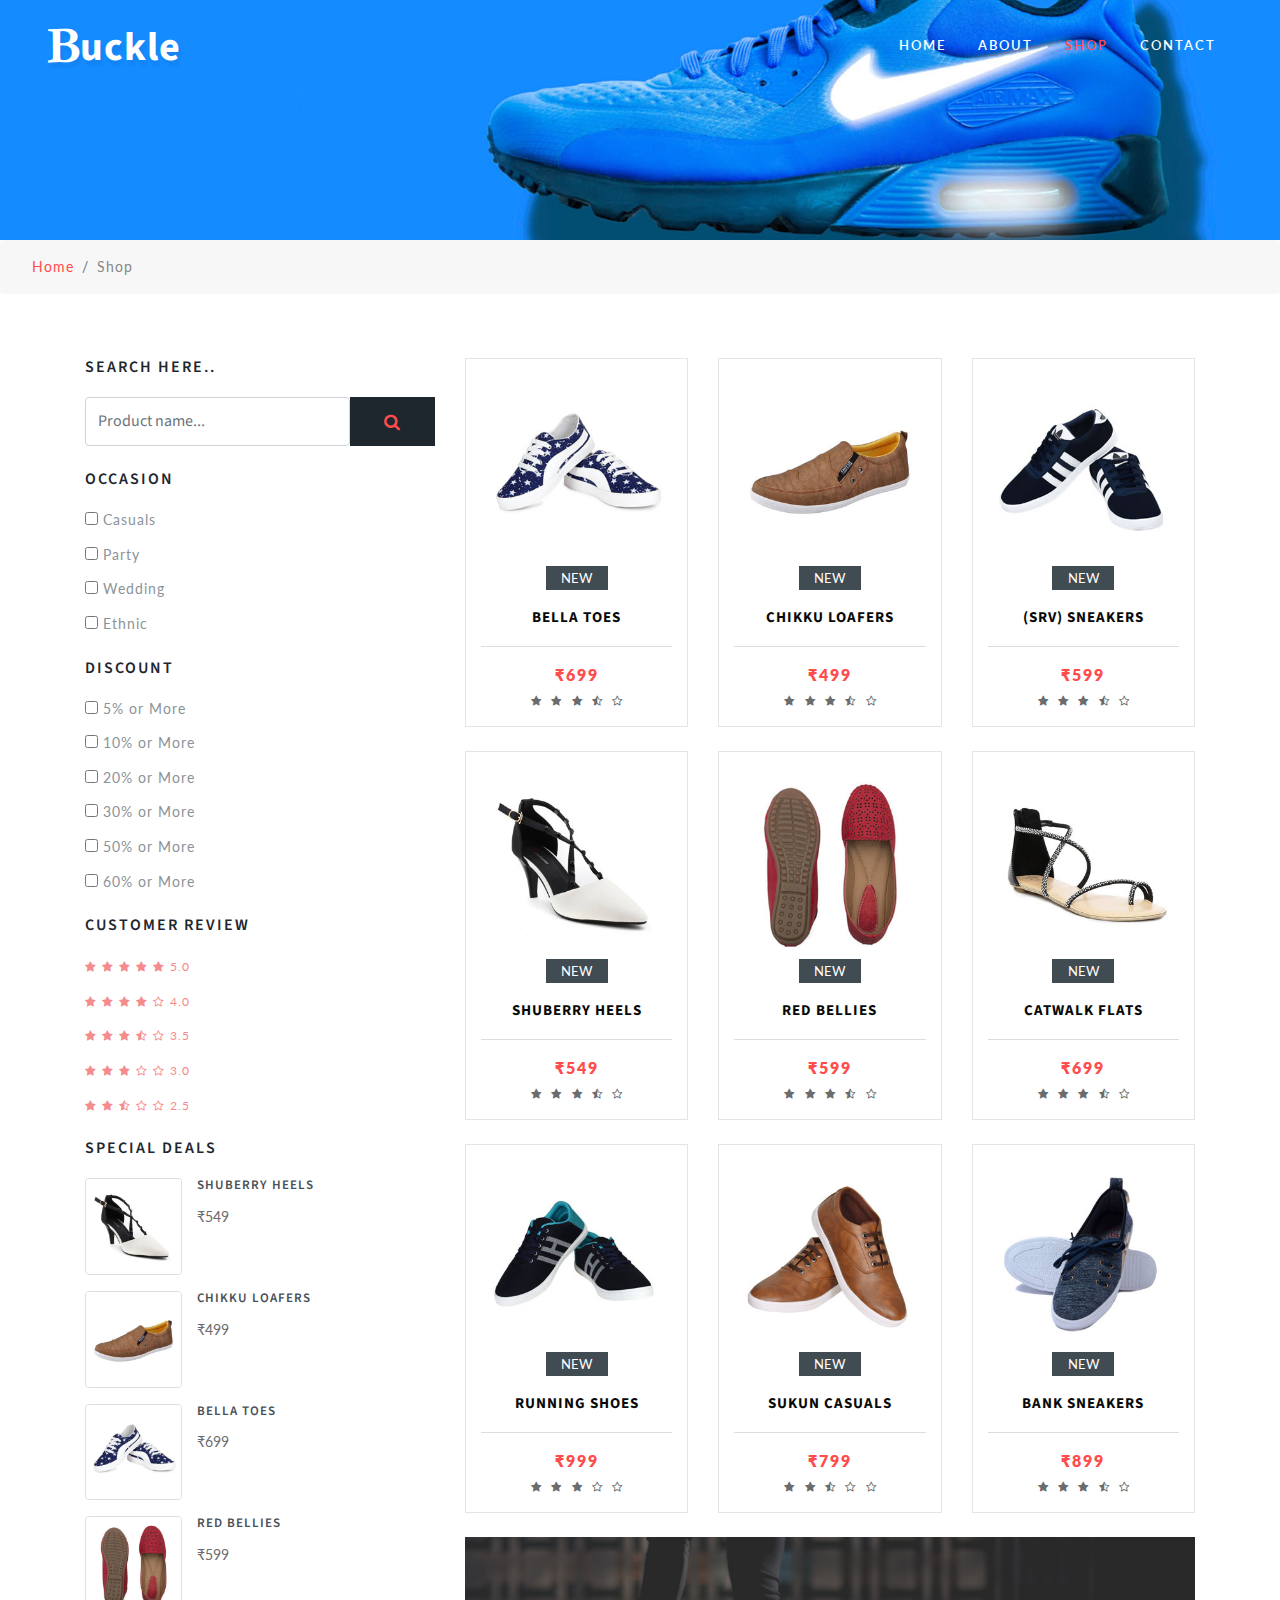
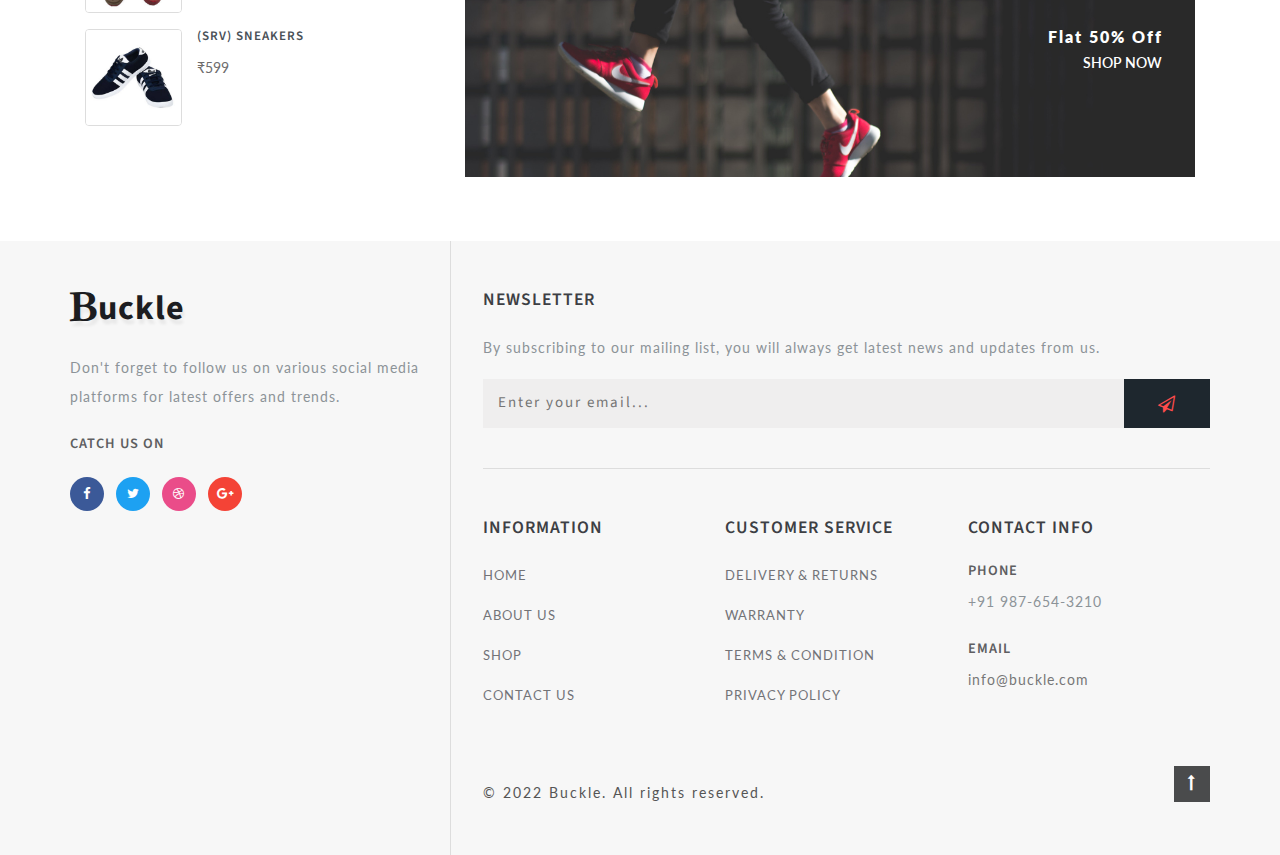
<file: shop.html>
<!DOCTYPE html>
<html lang="en-US" dir="ltr">
    <head>
        <title>Buckle | Shop</title>
        <meta name="viewport" content="width=device-width, initial-scale=1"/>
        <meta charset="UTF-8"/>
        <script>
            addEventListener("load", function() {
                setTimeout(hideURLbar, 0);
            }, false);
            function hideURLbar() {
                window.scrollTo(0, 1);
            }
        </script>
        <link rel="stylesheet" href="css/bootstrap.css">
        <link rel="stylesheet" href="css/style.css" type="text/css" media="all" />
        <link href="css/font-awesome.css" rel="stylesheet">
        <link rel="icon" href="./images/favicon.png" type="image/png"/>
        <link href="//fonts.googleapis.com/css?family=Lato:100,100i,300,300i,400,400i,700" rel="stylesheet">
        <link href="//fonts.googleapis.com/css?family=Source+Sans+Pro:200,200i,300,300i,400,400i,600,600i,700,700i,900" rel="stylesheet">
    </head>
    <body>
        <div class="main-banner inner" id="home">
            <header class="header">
                <div class="container-fluid px-lg-5">
                    <nav class="py-4">
                        <div id="logo">
                            <h1> <a href="index.html"><span class="fa fa-bold" aria-hidden="true"></span>uckle</a></h1>
                        </div>
                        <label for="drop" class="toggle">Menu</label>
                        <input type="checkbox" id="drop" />
                        <ul class="menu mt-2">
                            <li><a href="index.html">Home</a></li>
                            <li><a href="about.html">About</a></li>
                            <li class="active"><a href="shop.html">Shop</a></li>
                            <li><a href="contact.html">Contact</a></li>
                        </ul>
                    </nav>
                </div>
            </header>
        </div>
        <ol class="breadcrumb">
            <li class="breadcrumb-item">
                <a href="index.html">Home</a>
            </li>
            <li class="breadcrumb-item active">Shop</li>
        </ol>
        <section class="ab-info-main py-md-5 py-4">
            <div class="container py-md-3">
                <div class="row">
                    <div class="side-bar col-lg-4">
                        <div class="search-bar w3layouts-newsletter">
                            <h3 class="sear-head">Search Here..</h3>
                            <form action="#" method="post" class="d-flex">
                                <input type="search" placeholder="Product name..." name="search" class="form-control" required="">
                                <button class="btn1"><span class="fa fa-search" aria-hidden="true"></span></button>
                            </form>
                        </div>
                        <div class="left-side my-4">
                            <h3 class="sear-head">Occasion</h3>
                            <ul class="w3layouts-box-list">
                                <li>
                                    <input type="checkbox" class="checked">
                                    <span class="span">Casuals</span>
                                </li>
                                <li>
                                    <input type="checkbox" class="checked">
                                    <span class="span">Party</span>
                                </li>
                                <li>
                                    <input type="checkbox" class="checked">
                                    <span class="span">Wedding</span>
                                </li>
                                <li>
                                    <input type="checkbox" class="checked">
                                    <span class="span">Ethnic</span>
                                </li>
                            </ul>
                        </div>
                        <div class="left-side">
                            <h3 class="sear-head">Discount</h3>
                            <ul class="w3layouts-box-list">
                                <li>
                                    <input type="checkbox" class="checked">
                                    <span class="span">5% or More</span>
                                </li>
                                <li>
                                    <input type="checkbox" class="checked">
                                    <span class="span">10% or More</span>
                                </li>
                                <li>
                                    <input type="checkbox" class="checked">
                                    <span class="span">20% or More</span>
                                </li>
                                <li>
                                    <input type="checkbox" class="checked">
                                    <span class="span">30% or More</span>
                                </li>
                                <li>
                                    <input type="checkbox" class="checked">
                                    <span class="span">50% or More</span>
                                </li>
                                <li>
                                    <input type="checkbox" class="checked">
                                    <span class="span">60% or More</span>
                                </li>
                            </ul>
                        </div>
                        <div class="customer-rev left-side my-4">
                            <h3 class="sear-head">Customer Review</h3>
                            <ul class="w3layouts-box-list">
                                <li>
                                    <span class="fa fa-star" aria-hidden="true"></span>
                                    <span class="fa fa-star" aria-hidden="true"></span>
                                    <span class="fa fa-star" aria-hidden="true"></span>
                                    <span class="fa fa-star" aria-hidden="true"></span>
                                    <span class="fa fa-star" aria-hidden="true"></span>
                                    <span>5.0</span>
                                </li>
                                <li>
                                    <span class="fa fa-star" aria-hidden="true"></span>
                                    <span class="fa fa-star" aria-hidden="true"></span>
                                    <span class="fa fa-star" aria-hidden="true"></span>
                                    <span class="fa fa-star" aria-hidden="true"></span>
                                    <span class="fa fa-star-o" aria-hidden="true"></span>
                                    <span>4.0</span>
                                </li>
                                <li>
                                    <span class="fa fa-star" aria-hidden="true"></span>
                                    <span class="fa fa-star" aria-hidden="true"></span>
                                    <span class="fa fa-star" aria-hidden="true"></span>
                                    <span class="fa fa-star-half-o" aria-hidden="true"></span>
                                    <span class="fa fa-star-o" aria-hidden="true"></span>
                                    <span>3.5</span>
                                </li>
                                <li>
                                    <span class="fa fa-star" aria-hidden="true"></span>
                                    <span class="fa fa-star" aria-hidden="true"></span>
                                    <span class="fa fa-star" aria-hidden="true"></span>
                                    <span class="fa fa-star-o" aria-hidden="true"></span>
                                    <span class="fa fa-star-o" aria-hidden="true"></span>
                                    <span>3.0</span>
                                </li>
                                <li>
                                    <span class="fa fa-star" aria-hidden="true"></span>
                                    <span class="fa fa-star" aria-hidden="true"></span>
                                    <span class="fa fa-star-half-o" aria-hidden="true"></span>
                                    <span class="fa fa-star-o" aria-hidden="true"></span>
                                    <span class="fa fa-star-o" aria-hidden="true"></span>
                                    <span>2.5</span>
                                </li>
                            </ul>
                        </div>
                        <div class="deal-leftmk left-side">
                            <h3 class="sear-head">Special Deals</h3>
                            <div class="special-sec1 row mb-3">
                                <div class="img-deals col-md-4">
                                    <img src="images/s4.jpg" class="img-fluid" alt="">
                                </div>
                                <div class="img-deal1 col-md-4">
                                    <h3>Shuberry Heels</h3>
                                    <a href="#">₹549</a>
                                </div>
                            </div>
                            <div class="special-sec1 row">
                                <div class="img-deals col-md-4">
                                    <img src="images/s2.jpg" class="img-fluid" alt="">
                                </div>
                                <div class="img-deal1 col-md-8">
                                    <h3>Chikku Loafers</h3>
                                    <a href="#">₹499</a>
                                </div>
                            </div>
                            <div class="special-sec1 row my-3">
                                <div class="img-deals col-md-4">
                                    <img src="images/s1.jpg" class="img-fluid" alt="">
                                </div>
                                <div class="img-deal1 col-md-8">
                                    <h3>Bella Toes</h3>
                                    <a href="#">₹699</a>
                                </div>
                            </div>
                            <div class="special-sec1 row">
                                <div class="img-deals col-md-4">
                                    <img src="images/s5.jpg" class="img-fluid" alt="">
                                </div>
                                <div class="img-deal1 col-md-8">
                                    <h3>Red Bellies</h3>
                                    <a href="#">₹599</a>
                                </div>
                            </div>
                            <div class="special-sec1 row mt-3">
                                <div class="img-deals col-md-4">
                                    <img src="images/s3.jpg" class="img-fluid" alt="">
                                </div>
                                <div class="img-deal1 col-md-8">
                                    <h3>(SRV) Sneakers</h3>
                                    <a href="#">₹599</a>
                                </div>
                            </div>
                        </div>
                    </div>
                    <div class="left-ads-display col-lg-8">
                        <div class="row">
                            <div class="col-md-4 product-men">
                                <div class="product-shoe-info shoe text-center">
                                    <div class="men-thumb-item">
                                        <img src="images/s1.jpg" class="img-fluid" alt="">
                                        <span class="product-new-top">New</span>
                                    </div>
                                    <div class="item-info-product">
                                        <h4>
                                            <a href="#">Bella Toes </a>
                                        </h4>
                                        <div class="product_price">
                                            <div class="grid-price">
                                                <span class="money">₹699</span>
                                            </div>
                                        </div>
                                        <ul class="stars">
                                            <li><a href="#"><span class="fa fa-star" aria-hidden="true"></span></a></li>
                                            <li><a href="#"><span class="fa fa-star" aria-hidden="true"></span></a></li>
                                            <li><a href="#"><span class="fa fa-star" aria-hidden="true"></span></a></li>
                                            <li><a href="#"><span class="fa fa-star-half-o" aria-hidden="true"></span></a></li>
                                            <li><a href="#"><span class="fa fa-star-o" aria-hidden="true"></span></a></li>
                                        </ul>
                                    </div>
                                </div>
                            </div>
                            <div class="col-md-4 product-men">
                                <div class="product-shoe-info shoe text-center">
                                    <div class="men-thumb-item">
                                        <img src="images/s2.jpg" class="img-fluid" alt="">
                                        <span class="product-new-top">New</span>
                                    </div>
                                    <div class="item-info-product">
                                        <h4>
                                            <a href="#">Chikku Loafers </a>
                                        </h4>
                                        <div class="product_price">
                                            <div class="grid-price">
                                                <span class="money">₹499</span>
                                            </div>
                                        </div>
                                        <ul class="stars">
                                            <li><a href="#"><span class="fa fa-star" aria-hidden="true"></span></a></li>
                                            <li><a href="#"><span class="fa fa-star" aria-hidden="true"></span></a></li>
                                            <li><a href="#"><span class="fa fa-star" aria-hidden="true"></span></a></li>
                                            <li><a href="#"><span class="fa fa-star-half-o" aria-hidden="true"></span></a></li>
                                            <li><a href="#"><span class="fa fa-star-o" aria-hidden="true"></span></a></li>
                                        </ul>
                                    </div>
                                </div>
                            </div>
                            <div class="col-md-4 product-men">
                                <div class="product-shoe-info shoe text-center">
                                    <div class="men-thumb-item">
                                        <img src="images/s3.jpg" class="img-fluid" alt="">
                                        <span class="product-new-top">New</span>
                                    </div>
                                    <div class="item-info-product">
                                        <h4>
                                            <a href="#">(SRV) Sneakers </a>
                                        </h4>
                                        <div class="product_price">
                                            <div class="grid-price">
                                                <span class="money">₹599</span>
                                            </div>
                                        </div>
                                        <ul class="stars">
                                            <li><a href="#"><span class="fa fa-star" aria-hidden="true"></span></a></li>
                                            <li><a href="#"><span class="fa fa-star" aria-hidden="true"></span></a></li>
                                            <li><a href="#"><span class="fa fa-star" aria-hidden="true"></span></a></li>
                                            <li><a href="#"><span class="fa fa-star-half-o" aria-hidden="true"></span></a></li>
                                            <li><a href="#"><span class="fa fa-star-o" aria-hidden="true"></span></a></li>
                                        </ul>
                                    </div>
                                </div>
                            </div>
                            <div class="col-md-4 product-men my-lg-4">
                                <div class="product-shoe-info shoe text-center">
                                    <div class="men-thumb-item">
                                        <img src="images/s4.jpg" class="img-fluid" alt="">
                                        <span class="product-new-top">New</span>
                                    </div>
                                    <div class="item-info-product">
                                        <h4>
                                            <a href="#">Shuberry Heels</a>
                                        </h4>
                                        <div class="product_price">
                                            <div class="grid-price">
                                                <span class="money">₹549</span>
                                            </div>
                                        </div>
                                        <ul class="stars">
                                            <li><a href="#"><span class="fa fa-star" aria-hidden="true"></span></a></li>
                                            <li><a href="#"><span class="fa fa-star" aria-hidden="true"></span></a></li>
                                            <li><a href="#"><span class="fa fa-star" aria-hidden="true"></span></a></li>
                                            <li><a href="#"><span class="fa fa-star-half-o" aria-hidden="true"></span></a></li>
                                            <li><a href="#"><span class="fa fa-star-o" aria-hidden="true"></span></a></li>
                                        </ul>
                                    </div>
                                </div>
                            </div>
                            <div class="col-md-4 product-men my-lg-4">
                                <div class="product-shoe-info shoe text-center">
                                    <div class="men-thumb-item">
                                        <img src="images/s5.jpg" class="img-fluid" alt="">
                                        <span class="product-new-top">New</span>
                                    </div>
                                    <div class="item-info-product">
                                        <h4>
                                            <a href="#">Red Bellies </a>
                                        </h4>
                                        <div class="product_price">
                                            <div class="grid-price">
                                                <span class="money">₹599</span>
                                            </div>
                                        </div>
                                        <ul class="stars">
                                            <li><a href="#"><span class="fa fa-star" aria-hidden="true"></span></a></li>
                                            <li><a href="#"><span class="fa fa-star" aria-hidden="true"></span></a></li>
                                            <li><a href="#"><span class="fa fa-star" aria-hidden="true"></span></a></li>
                                            <li><a href="#"><span class="fa fa-star-half-o" aria-hidden="true"></span></a></li>
                                            <li><a href="#"><span class="fa fa-star-o" aria-hidden="true"></span></a></li>
                                        </ul>
                                    </div>
                                </div>
                            </div>
                            <div class="col-md-4 product-men my-lg-4">
                                <div class="product-shoe-info shoe text-center">
                                    <div class="men-thumb-item">
                                        <img src="images/s6.jpg" class="img-fluid" alt="">
                                        <span class="product-new-top">New</span>
                                    </div>
                                    <div class="item-info-product">
                                        <h4>
                                            <a href="#">Catwalk Flats </a>
                                        </h4>
                                        <div class="product_price">
                                            <div class="grid-price">
                                                <span class="money">₹699</span>
                                            </div>
                                        </div>
                                        <ul class="stars">
                                            <li><a href="#"><span class="fa fa-star" aria-hidden="true"></span></a></li>
                                            <li><a href="#"><span class="fa fa-star" aria-hidden="true"></span></a></li>
                                            <li><a href="#"><span class="fa fa-star" aria-hidden="true"></span></a></li>
                                            <li><a href="#"><span class="fa fa-star-half-o" aria-hidden="true"></span></a></li>
                                            <li><a href="#"><span class="fa fa-star-o" aria-hidden="true"></span></a></li>
                                        </ul>
                                    </div>
                                </div>
                            </div>
                            <div class="col-md-4 product-men">
                                <div class="product-shoe-info shoe text-center">
                                    <div class="men-thumb-item">
                                        <img src="images/s7.jpg" class="img-fluid" alt="">
                                        <span class="product-new-top">New</span>
                                    </div>
                                    <div class="item-info-product">
                                        <h4>
                                            <a href="#">Running Shoes </a>
                                        </h4>
                                        <div class="product_price">
                                            <div class="grid-price">
                                                <span class="money">₹999</span>
                                            </div>
                                        </div>
                                        <ul class="stars">
                                            <li><a href="#"><span class="fa fa-star" aria-hidden="true"></span></a></li>
                                            <li><a href="#"><span class="fa fa-star" aria-hidden="true"></span></a></li>
                                            <li><a href="#"><span class="fa fa-star" aria-hidden="true"></span></a></li>
                                            <li><a href="#"><span class="fa fa-star-o" aria-hidden="true"></span></a></li>
                                            <li><a href="#"><span class="fa fa-star-o" aria-hidden="true"></span></a></li>
                                        </ul>
                                    </div>
                                </div>
                            </div>
                            <div class="col-md-4 product-men">
                                <div class="product-shoe-info shoe text-center">
                                    <div class="men-thumb-item">
                                        <img src="images/s8.jpg" class="img-fluid" alt="">
                                        <span class="product-new-top">New</span>
                                    </div>
                                    <div class="item-info-product">
                                        <h4>
                                            <a href="#">Sukun Casuals </a>
                                        </h4>
                                        <div class="product_price">
                                            <div class="grid-price ">
                                                <span class="money ">₹799</span>
                                            </div>
                                        </div>
                                        <ul class="stars">
                                            <li><a href="#"><span class="fa fa-star" aria-hidden="true"></span></a></li>
                                            <li><a href="#"><span class="fa fa-star" aria-hidden="true"></span></a></li>
                                            <li><a href="#"><span class="fa fa-star-half-o" aria-hidden="true"></span></a></li>
                                            <li><a href="#"><span class="fa fa-star-o" aria-hidden="true"></span></a></li>
                                            <li><a href="#"><span class="fa fa-star-o" aria-hidden="true"></span></a></li>
                                        </ul>
                                    </div>
                                </div>
                            </div>
                            <div class="col-md-4 product-men">
                                <div class="product-shoe-info shoe text-center">
                                    <div class="men-thumb-item">
                                        <img src="images/s9.jpg" class="img-fluid" alt="">
                                        <span class="product-new-top">New</span>
                                    </div>
                                    <div class="item-info-product">
                                        <h4>
                                            <a href="#">Bank Sneakers</a>
                                        </h4>
                                        <div class="product_price">
                                            <div class="grid-price">
                                                <span class="money">₹899</span>
                                            </div>
                                        </div>
                                        <ul class="stars">
                                            <li><a href="#"><span class="fa fa-star" aria-hidden="true"></span></a></li>
                                            <li><a href="#"><span class="fa fa-star" aria-hidden="true"></span></a></li>
                                            <li><a href="#"><span class="fa fa-star" aria-hidden="true"></span></a></li>
                                            <li><a href="#"><span class="fa fa-star-half-o" aria-hidden="true"></span></a></li>
                                            <li><a href="#"><span class="fa fa-star-o" aria-hidden="true"></span></a></li>
                                        </ul>
                                    </div>
                                </div>
                            </div>
                        </div>
                        <div class="grid-img-right mt-4 text-right">
                            <span class="money">Flat 50% Off</span>
                            <a href="#" class="btn">Shop Now</a>
                        </div>
                    </div>
                </div>
            </div>
        </section>
        <footer>
            <div class="container">
                <div class="row footer-top">
                    <div class="col-lg-4 footer-grid_section_w3layouts">
                        <h2 class="logo-2 mb-lg-4 mb-3">
                            <a href="index.html"><span class="fa fa-bold" aria-hidden="true"></span>uckle</a>
                        </h2>
                        <p>Don't forget to follow us on various social media platforms for latest offers and trends.</p>
                        <h4 class="sub-con-fo ad-info my-4">Catch us on</h4>
                        <ul class="w3layouts_social_list list-unstyled">
                            <li>
                                <a href="#" class="w3pvt_facebook">
                                    <span class="fa fa-facebook-f"></span>
                                </a>
                            </li>
                            <li class="mx-2">
                                <a href="#" class="w3pvt_twitter">
                                    <span class="fa fa-twitter"></span>
                                </a>
                            </li>
                            <li>
                                <a href="#" class="w3pvt_dribble">
                                    <span class="fa fa-dribbble"></span>
                                </a>
                            </li>
                            <li class="ml-2">
                                <a href="#" class="w3pvt_google">
                                    <span class="fa fa-google-plus"></span>
                                </a>
                            </li>
                        </ul>
                    </div>
                    <div class="col-lg-8 footer-right">
                        <div class="w3layouts-news-letter">
                            <h3 class="footer-title text-uppercase text-wh mb-lg-4 mb-3">Newsletter</h3>
                            <p>By subscribing to our mailing list, you will always get latest news and updates from us.</p>
                            <form action="#" method="post" class="w3layouts-newsletter">
                                <input type="email" name="Email" placeholder="Enter your email..." required="">
                                <button class="btn1"><span class="fa fa-paper-plane-o" aria-hidden="true"></span></button>
                            </form>
                        </div>
                        <div class="row mt-lg-4 bottom-w3layouts-sec-nav mx-0">
                            <div class="col-md-4 footer-grid_section_w3layouts">
                                <h3 class="footer-title text-uppercase text-wh mb-lg-4 mb-3">Information</h3>
                                <ul class="list-unstyled w3layouts-icons">
                                    <li>
                                        <a href="index.html">Home</a>
                                    </li>
                                    <li class="mt-3">
                                        <a href="about.html">About Us</a>
                                    </li>
                                    <li class="mt-3">
                                        <a href="shop.html">Shop</a>
                                    </li>
                                    <li class="mt-3">
                                        <a href="contact.html">Contact Us</a>
                                    </li>
                                </ul>
                            </div>
                            <div class="col-md-4 footer-grid_section_w3layouts">
                                <div class="agileinfo_social_icons">
                                    <h3 class="footer-title text-uppercase text-wh mb-lg-4 mb-3">Customer Service</h3>
                                    <ul class="list-unstyled w3layouts-icons">
                                        <li class="mt-3">
                                            <a href="#">Delivery & Returns</a>
                                        </li>
                                        <li class="mt-3">
                                            <a href="#">Warranty</a>
                                        </li>
                                        <li class="mt-3">
                                            <a href="#">Terms & Condition</a>
                                        </li>
                                        <li class="mt-3">
                                            <a href="#">Privacy Policy</a>
                                        </li>
                                    </ul>
                                </div>
                            </div>
                            <div class="col-md-4 footer-grid_section_w3layouts my-md-0 my-5">
                                <h3 class="footer-title text-uppercase text-wh mb-lg-4 mb-3">Contact Info</h3>
                                <div class="contact-info">
                                    <div class="footer-address-inf">
                                        <h4 class="ad-info mb-2">Phone</h4>
                                        <p>+91 987-654-3210</p>
                                    </div>
                                    <div class="footer-address-inf my-4">
                                        <h4 class="ad-info mb-2">Email </h4>
                                        <p><a href="mailto:info@buckle.com">info@buckle.com</a></p>
                                    </div>
                                </div>
                            </div>
                        </div>
                        <div class="cpy-right text-left row">
                            <p class="col-md-10">© 2022 Buckle. All rights reserved.</p>
                            <a href="#home" class="move-top text-right col-md-2"><span class="fa fa-long-arrow-up" aria-hidden="true"></span></a>
                        </div>
                    </div>
                </div>
            </div>
        </footer>
    </body>
</html>
</file>
<file: css/style.css>
html,
body {
    margin: 0;
    font-size: 100%;
    background: #fff;
    font-family: 'Lato', sans-serif;
    scroll-behavior: smooth;
}
body a {
    text-decoration: none;
    transition: 0.5s all;
    -webkit-transition: 0.5s all;
    -moz-transition: 0.5s all;
    -o-transition: 0.5s all;
    -ms-transition: 0.5s all;
}

a:hover {
    text-decoration: none;
}
input[type="button"],
input[type="submit"],
input[type="text"],
input[type="email"],
input[type="search"] {
    transition: 0.5s all;
    -webkit-transition: 0.5s all;
    -moz-transition: 0.5s all;
    -o-transition: 0.5s all;
    -ms-transition: 0.5s all;
    font-family: 'Source Sans Pro', sans-serif;
}

h1,
h2,
h3,
h4,
h5,
h6 {
    margin: 0;
    letter-spacing: 1px;
    font-weight: 600;
    font-family: 'Source Sans Pro', sans-serif;
}

p {
    font-size:0.9em;
    color: #8c9398;
    line-height: 2em;
    letter-spacing: 1px;
}

ul {
    margin: 0;
    padding: 0;
}

body img {
    border-radius: 4px;
    -webkit-border-radius: 4px;
    -o-border-radius: 4px;
    -moz-border-radius: 4px;
    -ms-border-radius: 4px;
}

.breadcrumb,
ol {
    margin-bottom: 0 !important;
}

header {
    position: absolute;
    z-index: 9;
    width: 100%;
}

.toggle,
[id^=drop] {
    display: none;
}

nav {
    margin: 0;
    padding: 0;
}


#logo a {
    float: left;
    display: initial;
    margin: 0;
    letter-spacing: 1px;
    color: #fff;
    font-size: 1em;
    font-weight: 700;
    text-shadow: 2px 5px 3px rgba(0, 0, 0, 0.06);
}

nav:after {
    content: "";
    display: table;
    clear: both;
}

nav ul {
    float: right;
    padding: 0;
    margin: 0;
    list-style: none;
    position: relative;
}

nav ul li {
    margin: 0px 1em;
    display: inline-block;
    float: left;
}

.menu li a {
    font-weight: 600;
    font-size: 0.8em;
    letter-spacing: 2px;
    padding-left: 0;
    padding-right: 0;
    padding: 10px 0;
    color: #fff;
    text-transform: uppercase;
    -webkit-transition: 0.5s all ease;
    -moz-transition: 0.5s all ease;
    -o-transition: 0.5s all ease;
    -ms-transition: 0.5s all ease;
}


.menu li ul li a {
    color: #555;
    padding: 10px 10px;
    font-size: 0.8em;
}


.menu li ul li:hover {
    background: #f8f9fa;
}


nav .menu li a:hover {
    color: #ff4c4c;
}

.menu li.active a {
    color: #ff4c4c;
}


nav ul ul {
    display: none;
    position: absolute;
    top: 30px;
    background: #fff;
    padding: 10px;
}

nav ul li:hover > ul {
    display: inherit;
}

nav ul ul li {
    width: 170px;
    float: none;
    display: list-item;
    position: relative;
    margin: 0;
}

nav ul ul li a {
    color: #333;
    padding: 5px 10px;
    display: block;
}

nav ul ul ul li {
    position: relative;
    top: -60px;
    left: 170px;
}

li > a:only-child:after {
    content: '';
}

@media all and (max-width: 768px) {

    #logo {
        display: block;
        padding: 0;
        width: 100%;
        text-align: center;
        float: none;
    }

    nav {
        margin: 0;
    }
    .toggle + a,
    .menu {
        display: none;
    }
    .toggle {
        display: block;
        padding: 8px 20px;
        font-size: 0.8em;
        text-decoration: none;
        border: none;
        float: right;
        background-color: #ffffff;
        color: #333;
        cursor: pointer;
        text-transform: uppercase;
    }

    .menu .toggle {
        float: none;
        text-align: center;
        margin: auto;
        width: 80%;
        padding: 5px;
        font-weight: normal;
        font-size: 16px;
        letter-spacing: 1px;
    }

    .toggle:hover {
        color: #333;
        background-color: #fff;
    }
    [id^=drop]:checked + ul {
        display: block;
        background: rgba(16, 16, 16, 0.85);
        padding: 15px 0;
        text-align: center;
    }
    nav ul li {
        display: block;
        width: 100%;
        padding: 5px 0;
        margin: 0 0;
    }

    nav ul ul .toggle,
    nav ul ul a {
        padding: 0 40px;
    }

    nav ul ul ul a {
        padding: 0 80px;
    }

    nav a:hover,
    nav ul ul ul a {
        background-color: transparent;
    }

    nav ul li ul li .toggle,
    nav ul ul a,
    nav ul ul ul a {
        padding: 14px 20px;
        color: #FFF;
        font-size: 17px;
    }


    nav ul li ul li .toggle,
    nav ul ul a {
        background-color: #212121;
    }
    .menu li ul li a {
        color: #fff;
    }
    nav ul ul {
        float: none;
        position: static;
        color: #ffffff;
    }
    nav ul ul li:hover > ul,
    nav ul li:hover > ul {
        display: none;
    }
    nav ul ul{
        background:none!important;
    }
    nav ul ul li {
        display: block;
        width: 100%;
        padding: 0;
    }

    nav ul ul ul li {
        position: static;
    }

    nav ul ul li a {
        color: #fff;
        font-size: 0.85em;
    }
}

@media all and (max-width: 330px) {

    nav ul li {
        display: block;
        width: 94%;
    }

}

.main-banner {
    background: url(../images/banner.jpg)no-repeat center;
    -webkit-background-size: cover;
    -moz-background-size: cover;
    -o-background-size: cover;
    -ms-background-size: cover;
    background-size: cover;
    position: relative;
    height: 50em;
}

.main-banner.inner {
    background: url(../images/banner.jpg)no-repeat center;
    -webkit-background-size: cover;
    -moz-background-size: cover;
    -o-background-size: cover;
    -ms-background-size: cover;
    background-size: cover;
    position: relative;
    height: 20em;
}

.banner-form ::-webkit-input-placeholder {
    color: #ccc;
}

.banner-form ::-moz-placeholder {
    color: #ccc;
}

.banner-form :-ms-input-placeholder {
    color: #ccc;
}

.banner-form :-moz-placeholder {
    color: #ccc;
}

.banner-info {
    padding: 16em 0 0em 3em;
    width: 32%;
}

.banner-info h3 {
    font-size: 3.5em;
    letter-spacing: 2px;
    color: #fff;
    text-transform: uppercase;
    text-shadow: 2px 5px 3px rgba(0, 0, 0, 0.06);
}

.banner-info p {
    color: #fff;
    font-size: 0.8em;
    letter-spacing: 2px;
    font-weight: 400;
    text-transform: uppercase;
    margin: 0;
    text-shadow: 2px 5px 3px rgba(0, 0, 0, 0.06);
}
.ban-buttons a {
    background: #fff;
    padding: 11px 31px;
    font-size: 13px;
    letter-spacing: 1px;
    color: #ff4c4c;
    border-radius: 0px;
    display: inline-block;
    box-shadow: 0 12px 60px rgba(0, 0, 0, .2);
    -webkit-box-shadow: 0 12px 60px rgba(0, 0, 0, .2);
    -o-box-shadow: 0 12px 60px rgba(0, 0, 0, .2);
    -moz-box-shadow: 0 12px 60px rgba(0, 0, 0, .2);
    -ms-box-shadow: 0 12px 60px rgba(0, 0, 0, .2);
    border: #fff;
    transition: 0.5s all;
    -webkit-transition: 0.5s all;
    -moz-transition: 0.5s all;
    -o-transition: 0.5s all;
    -ms-transition: 0.5s all;
    font-weight: 600;
    text-transform: uppercase;
}

.ban-buttons a.active,
.ban-buttons a:hover {
    opacity: 0.8;
}

a.btn.active {
    background: #10adfb;
    color: #fff;
    border: #10adfb;
}
.hand-crafted {
    background: #f7f7f7;
}

h3.tittle {
    font-size: 2.5em;
    letter-spacing: 2px;
    color: #292a2b;
    text-transform: uppercase;
    margin-bottom: 1em;
}

.sub-tittle {
    font-size: 0.3em;
    color: #919aa0;
    letter-spacing: 2px;
    display: block;
    text-transform: uppercase;
}

.events-info .sub-tittle {
    font-size: 0.7em;
}

ul.events-icons.new-inf img {
    border-radius: 50%;
    border-radius: 50%;
    -webkit-border-radius: 50%;
    -o-border-radius: 50%;
    -moz-border-radius: 50%;
    -ms-border-radius: 50%;
    box-shadow: 2px 2px 2px 1px rgba(0, 0, 0, 0.15);
}

.feature-grids h3,
.bottom-gd.fea h3 {
    color: #05c46b;
    letter-spacing: 1px;
    margin-top: 0em;
    font-size: 1.4em;
}

.feature-grids p {
    margin: 0;
}

.feature-grids span {
    font-size: 1.5em;
    text-align: center;
    color: #ff4c4c;
    line-height: 3em;
}

.bottom-gd,
.bottom-gd2-active {
    background: #f8f9fa;
    transition: 2s all;
    -webkit-transition: 2s all;
    -moz-transition: 2s all;
    -ms-transition: 2s all;
    -o-transition: 2s all;
    box-shadow: 7px 7px 10px 0 rgba(76, 110, 245, .1);
    padding: 2em 0;
}

.bottom-gd2-active {
    background: #ff4c4c;
    transition: 2s all;
    -webkit-transition: 2s all;
    -moz-transition: 2s all;
    -ms-transition: 2s all;
    -o-transition: 2s all;
}

.bottom-gd:hover.f1 span,
.bottom-gd2-active span {
    color: #fff;
}

.bottom-gd2-active p {
    color: #fff;
}

.bottom-gd2-active h3 {
    color: #fff;
}

.feature-grids h3,
.bottom-gd.fea h3 {
    font-size: 0.9em;
    color: #1e272e;
    text-transform: uppercase;
    font-weight: 600;
}

ul.tic-info li span {
    color: #ff4c4c;
}

ul.tic-info li {
    color: #566773;
    font-size: 0.9em;
    line-height: 2.2em;
    letter-spacing: 1px;
}

.effect-w3 {
    padding: 6px;
    background: #f0f0f1;
}

.bottom-gd.row {
    margin: 0;
}
.product-shoe-info {
    padding: 15px;
    border: 1px solid #e4e4e4;
}

.item-info-product h4 a {
    color: #080808;
    font-size: 15px;
    letter-spacing: 1px;
    text-transform: uppercase;
    font-weight: 700;
}

span.money {
    font-size: 1em;
    font-weight: 800;
    color: #ff4c4c;
    letter-spacing: 2px;
}

.product_price {
    margin: 1em 0 0 0;
    padding: 1em 0 0 0;
    border-top: 1px solid #ddd;
}

ul.stars li {
    display: inline-block;
    margin: 0 0.2em;
}

ul.stars li a span {
    font-size: 0.7em;
    color: #6a6c6d;
}
ul.stars li a span:hover{
    opacity:0.8;
}
span.product-new-top {
    background: #414b52;
    font-size: 0.8em;
    text-transform: uppercase;
    padding: 0.3em 1.2em;
    color: #fff;
}

section#brands {
    background: #1e272e;
}

.brand-items a span {
    color: #757a7d;
    font-size: 2.5em;
}

.service-content {
    margin-left: 1em;
}
.icon span {
    width: 60px;
    height: 60px;
    color: #007bff;
    line-height: 60px;
    text-align: center;
    font-size: 22px;
    transition: all 1s;
    -moz-transition: all 1s;
    -webkit-transition: all 1s;
    -o-transition: all 1s;
}
.service-content h4 {
    font-size: 1.15em;
    line-height: 1.75em;
    font-weight: 800;
    text-transform: uppercase;
    color: #333;
    letter-spacing: 2px;
    margin-bottom: 0.5em;
}


.testimonials {
    background: #f2f2f2;
}

.test-info {
    padding: 2em 0;
    margin: 0 auto;
    width: 60%;
}

.test-info h3 {
    font-size: 1em;
    color: #1e272e;
    letter-spacing: 2px;
    text-transform: uppercase;
    font-weight: 600;
}

.test-img img {
    border-radius: 50%;
    -webkit-border-radius: 50%;
    -o-border-radius: 50%;
    -ms-border-radius: 50%;
    -moz-border-radius: 50%;
    padding: 4px;
    background: hsla(21, 60%, 94%, 0.33);
    width: 15%;
}

.w3layouts-footer.test-soc ul li {
    display: inline-block;
    margin: 0 0.3em;
}

.w3layouts-footer.test-soc ul li a span {
    color: #fff;
    margin: 0 0.5em;
}

.test-info p span {
    font-size: 1.8em;
    color: #505c65;
}

ul.list-unstyled.w3layouts-icons.clients li {
    margin: 0 0.2em;
    text-align: center;
    display: inline-block;
}

ul.list-unstyled.w3layouts-icons.clients li span {
    font-size: 0.8em;
    color: #ff4c4c;
}

ul.list-unstyled.w3layouts-icons.clients li span:hover {
    opacity: 0.8;
    transition: 0.5s all;
    -webkit-transition: 0.5s all;
    -moz-transition: 0.5s all;
    -o-transition: 0.5s all;
    -ms-transition: 0.5s all;

}

.men-thumb-item{
   position: relative;
}
.item-info-product h4 {
    margin-top: 0.5em;
}
.shop-now{
    position: absolute;
    bottom: 8%;
    right: 8%;
}
.shop-now a {
    font-size: 0.9em;
    text-transform: uppercase;
    font-weight: 600;
    text-decoration:none;
    color:#333;
}
h4.group.card-title {
    font-size: 1.2em;
    letter-spacing: 2px;
    color: #464f56;
}

ol.breadcrumb {
    background: none;
    margin: 0;
    padding: 1em 2em;
    background: #f7f7f7;
}
li.breadcrumb-item {
    font-size: 0.9em;
    letter-spacing: 1px;
}
.breadcrumb-item.active {
    color: #888;
}
li.breadcrumb-item a {
    color: #ff4c4c;
}

.img-deal1 {
    padding: 0;
}

.img-deal1 h3 {
        color: #495057;
        font-size: 13px;
        margin-bottom: 10px;
        text-transform: uppercase;
    }
    
    
.img-deal1 a {
    font-size: 14px;
    color: #6d6c6c;
}

.img-deals img {
    border: 1px solid #ddd;
}
ul.w3layouts-box-list li {
    list-style: none;
    display: block;
    margin-bottom: 0.9em;
    color: #8c9398;
    letter-spacing: 1px;
    font-size: 0.9em;
}
.grid-img-right{
background: url(../images/single.jpg)no-repeat center;
-webkit-background-size: cover;
-moz-background-size: cover;
-o-background-size: cover;
-ms-background-size: cover;
background-size: cover;
position: relative;
height:15em;
padding:5.5em 2em 0 0;
}
.grid-img-right span.money{
    color: #fff;
    display:block;
}
.grid-img-right a {
    font-size: 0.9em;
    text-transform: uppercase;
    font-weight: 600;
    text-decoration: none;
    color: #fff;
    padding:0;

}
.desc1-left {
    border: 1px solid #ddd;
}
.desc1-right h3 {
    text-shadow: 0 1px 0 #ffffff;
    color: #1e272e;
    font-size: 1.1em;
    margin-bottom: 15px;
}
.desc1-right h5 {
    font-size: 1.3em;
    color: #62676b;
    line-height: 1.5em;
    -webkit-text-stroke: 0.2px;
    font-weight: 400;
}
.share h4 {
    font-size: 0.9em;
    color: #555555;
    margin-bottom: 10px;
    text-transform: uppercase;
    text-shadow: 0 1px 0 #ffffff;
    font-weight: 400;
}
.desc1-right h5 span {
    text-decoration: line-through;
}
.desc1-right h5 a {
    margin-left: 5px;
    color: #555555;
    text-transform: capitalize;
    font-size: 14px;
    -webkit-text-stroke: 0px;
    letter-spacing: 0px;
}
.available span a {
    margin: 4% 0;
    display: block;
    color: #555555;
    font-size: 0.8725em;
    text-transform: uppercase;
    text-shadow: 0 1px 0 #ffffff;
    text-decoration: underline;
}
h3.shop-sing {
    text-transform: uppercase;
    font-size: 1.2em;
    letter-spacing: 2px;
    margin: 1.5em 0 2em 0;
    color: #323a40;
}
p.italic-blue {
    font-style: italic;
    color: #89bff3;
    font-weight: 500;
}

.customer-rev ul li span {
    color: #f58b8d;
    font-size: 0.8em
}
h3.sear-head {
    color: #1e272e;
    margin-bottom: 20px;
    font-size: 1em;
    font-weight: 600;
    text-transform: uppercase;
    letter-spacing: 2px;
}
.customer-rev ul li {
	list-style: none;
}
.customer-rev ul li a span {
    color: #a4a6a9;
    font-weight: normal;
    margin-right: 4px;
}

footer {
    background: #f7f7f7;
}

h3.footer-title {
    font-size: 1.1em;
    font-weight: 600;
    letter-spacing: 1px;
    color: #3d3f44;
}

footer p {
    font-size: 0.9em;
}

form.w3layouts-newsletter {
    display: flex;
    margin-bottom: 2.5em;
}

.bottom-w3layouts-sec-nav {
    border-top: 1px solid #ddd;
}

.w3layouts-newsletter input[type="email"] {
    padding: 0.6em 1em;
    font-size: 15px;
    color: #000;
    outline: none;
    letter-spacing: 2px;
    border: none;
    border: none;
    flex-basis: 100%;
    background: #efeeee;
}

.w3layouts-newsletter button.btn1 {
    color: #ff4c4c;
    font-size: 17px;
    letter-spacing: 1px;
    padding: 14px 0;
    border: transparent;
    text-transform: uppercase;
    -webkit-transition: 0.5s all;
    -moz-transition: 0.5s all;
    transition: 0.5s all;
    background: #1e272e;
    font-weight: 600;
    cursor: pointer;
    border-radius: 0;
    padding: 0.7em 2em;
}

h2.logo-2 a {
    font-weight: 700;
    font-size: 34px;
    color: #1c1d21;
    text-shadow: 2px 5px 3px rgba(0, 0, 0, 0.06);
    letter-spacing: 1px;
}
.contact-right-content input[type="text"], .contact-right-content input[type="email"],.contact-right-content input[type="tel"], .contact-right-content textarea {
    padding: 0.8em 1em;
    color: #495057;
    border: none;
    border-radius: 0em;
    font-size: 1em;
    letter-spacing: 1px;
    margin-bottom: 1em;
    -webkit-appearance: none;
    outline: none;
    width: 100%;
    background: #f0f1f3;
}
.contact-right-content input[type="submit"] {
    outline: none;
    border: none;
    cursor: pointer;
    font-size: 15px;
    color: #fff;
    padding: 12px 40px;
    text-transform: uppercase;
    letter-spacing: 1px;
    display: inline-block;
    background: #212529;
    font-weight: 700;
    -webkit-transition: all 0.3s;
    -moz-transition: all 0.3s;
    transition: all 0.3s;
    border-radius:0em;
}
.contact-left-content h4 {
    color: #3d3f44;
    font-weight: 600;
    font-size: 0.95em;
    text-transform: uppercase;
    letter-spacing: 2px;
}
.contact-left-content a{
    color: #8c9398;
}
.contact-left-content p{
    margin-bottom:0;
}
.contact-left-content {
    padding-left: 2em;
}
.contact-right-content textarea {
    min-height: 10em;
}
.map-fo iframe {
    min-height: 350px;
    border: none;
    background: #e8eaec;
    padding: 0.4em;
    width: 100%;
}

.w3layouts_social_list li {
    display: inline-block;
}

.w3layouts_social_list li a {
    width: 34px;
    height: 34px;
    text-align: center;
    display: inline-block;
    font-size: 13px;
    border-radius: 50%;
}

.w3layouts_social_list li a span {
    color: #fff;
    line-height: 34px;
}

a.w3pvt_facebook {
    background: #3b5998;
}

a.w3pvt_twitter {
    background: #1da1f2;
}

a.w3pvt_dribble {
    background: #ea4c89;
}

a.w3pvt_google {
    background: #F44336;
}

.contact-info h4,
h4.sub-con-fo {
    font-size: 0.9em;
    letter-spacing: 1px;
    color: #5e5e61;
    font-weight: 600;
    text-transform: uppercase;
}

.footer-grid_section_w3layouts li a {
    color: #727377;
    font-size: 0.8em;
    letter-spacing: 1px;
}

.footer-grid_section_w3layouts li a:hover {
    opacity: 0.8;
}

.footer-title h3 {
    font-size: 24px;
    color: #f3f3f3;
    letter-spacing: 1px;
}

ul.w3layouts-icons li a {
    text-transform: uppercase;
}

.footer-right {
    border-left: 1px solid #ddd;
    padding: 3em 0em 3em 2em;
}

.footer-grid_section_w3layouts {
    padding: 3em 0;
}
.contact-info a {
    color: #777;
}
.cpy-right-sec {
    background: #1c1d21;
}

.cpy-right {
    display: flex;
}

.cpy-right p {
    letter-spacing: 2px;
    font-size: 14px;
    margin-bottom: 0;
    margin-top: 0.9em;
    color: #555;
}

.cpy-right p a {
    color: #555;
}

.cpy-right p a:hover {
    color: #ff6b6b;
}

a.move-top span {
    color: #fff;
    width: 36px;
    height: 36px;
    text-align: center;
    border: none;
    line-height: 2em;
    background: #4a4b4c;
}


@media(max-width:1366px) {
    .main-banner {
        height: 45em;
    }
    .banner-info {
        padding: 16em 0 0em 3em;
        width: 38%;
    }
    .service-content h4 {
        font-size: 1em;
    }
}

@media(max-width:1280px) {
    h3.tittle {
        font-size: 2.3em;
    }
    .main-banner {
        height: 40em;
    }
    .main-banner.inner {
        height: 15em;
    }
}

@media(max-width:1080px) {
    .banner-info h3 {
        font-size: 3em;
        letter-spacing: 2px;
    }
    .main-banner {
        height: 38em;
    }
    h3.tittle {
        font-size: 2em;
    }
    .ban-buttons a {
        padding: 10px 14px;
        font-size: 12px;
    }
}
@media(max-width:1024px) {
    .banner-info {
        padding: 14em 0 0em 3em;
        width: 40%;
    }
    .feature-grids h3, .bottom-gd.fea h3 {
        font-size: 0.8em;
    }
}
@media(max-width:991px) {

    .gd-bottom {
        float: left;
        width: 50%;
        margin-top: 1em;
    }
    ul.navbar-nav {
        margin-top: 10px;
        background: #101315;
    }
    li.nav-item {
        margin-right: 0;
    }
    .test-info {
        padding: 2em 0;
        margin: 0 auto;
        width: 80%;
    }
    .product-men {
        margin-bottom: 1em;
    }
    .navbar-toggler {
        padding: 0.3rem 0.5rem;
        font-size: 1.25rem;
        line-height: 1;
        background-color: #fff;
        border: 1px solid transparent;
        border-radius: 0.2rem;
    }
    div#products .item {
        float: left;
        width: 50%;
        margin-top: 1em;
    }
    .left-ads-display {
        margin-top: 2em;
    }
}


@media screen and (max-width:900px) {
    .dropdown-menu {
        width: 100%;
    }
    .banner-info h3 {
        font-size: 2.5em;
        letter-spacing: 2px;
    }
    .main-banner {
        height: 38em;
    }
    .feature-grids h3, .bottom-gd.fea h3 {
        font-size: 0.9em;
    }
}

@media(max-width:800px) {
    .main-banner.inner {
        height: 12em;
    }
    .banner-info {
        padding: 11em 0 0em 1em;
        width: 44%;
    }
    .main-banner {
        height: 30em;
    }
    h3.tittle {
        font-size: 1.8em;
    }
}

@media(max-width:768px) {
    .banner-info {
        padding: 11em 0 0em 1em;
        width: 58%;
    }
    .test-info {
        padding: 2em 0;
        margin: 0 auto;
        width: 94%;
    }
}

@media(max-width:767px) {
    .icon-gd-info {
        text-align: center;
    }
    .product-men {
        margin-bottom: 1em;
        float: left;
        width: 50%;
    }
    .footer-grid_section_w3layouts {
        padding: 1em 0;
    }
    h2.logo-2 {
        padding-top: 1em;
    }
    .img-deals {
        float: left;
        width: 40%;
    }
    .img-deal1 {
        padding: 0;
        float: right;
        width: 60%;
    }
    .desc1-right{
        margin-top: 1.5em;
    }
    .contact-left-content {
        padding-left: 1em;
        margin-top: 2em;
    }
    .footer-right {
        border-left: 1px solid #ddd;
        padding: 3em 1em 3em 1em;
    }
    .footer-grid_section_w3layouts {
        padding: 1em 1em;
    }
    ol.breadcrumb {
        padding: 1em 1em;
    }
}

@media(max-width:640px) {
    .main-banner {
        height: 28em;
    }
    .banner-info {
        padding: 10em 0 0em 1em;
        width: 58%;
    }
    div#products .item {
        float: left;
        width: 100%;
        margin-top: 1em;
    }
    h3.tittle {
        font-size: 1.7em;
    }
}

@media(max-width:568px) {
    .banner-info h3 {
        font-size: 2em;
        letter-spacing: 2px;
    }
    .banner-info p {
        font-size: 0.7em;
        letter-spacing: 2px;
    }
    .sub-para-w3layouts {
        margin: 0;
    }
   
}

@media(max-width:480px) {
    .main-banner {
        height: 25em;
    }
    .banner-info {
        padding: 9em 0 0em 1em;
        width: 58%;
    }
    #logo a {
        font-size: 0.8em;
    }
    .test-info {
        padding: 0em 0;
        margin: 0 auto;
        width: 96%;
    }
    .main-banner.inner {
        height: 9em;
    }
}

@media(max-width:440px) {
    .banner-info {
        padding:8em 0 0em 1em;
        width: 68%;
    }
    .main-banner {
        height: 23em;
    }
    .item-info-product h4 a {
        font-size: 14px;
    }
    .product-men {
        margin-bottom: 1em;
        float: left;
        width: 100%;
    }
    .gd-bottom {
        float: left;
        width: 100%;
        margin-top: 1em;
    }

}

@media(max-width:414px) {
    .banner-info {
        padding: 8em 0 0em 1em;
        width: 75%;
    }
}

@media(max-width:384px) {
  
}

@media(max-width:375px) {

}

@media(max-width:320px) {
  
}
</file>
